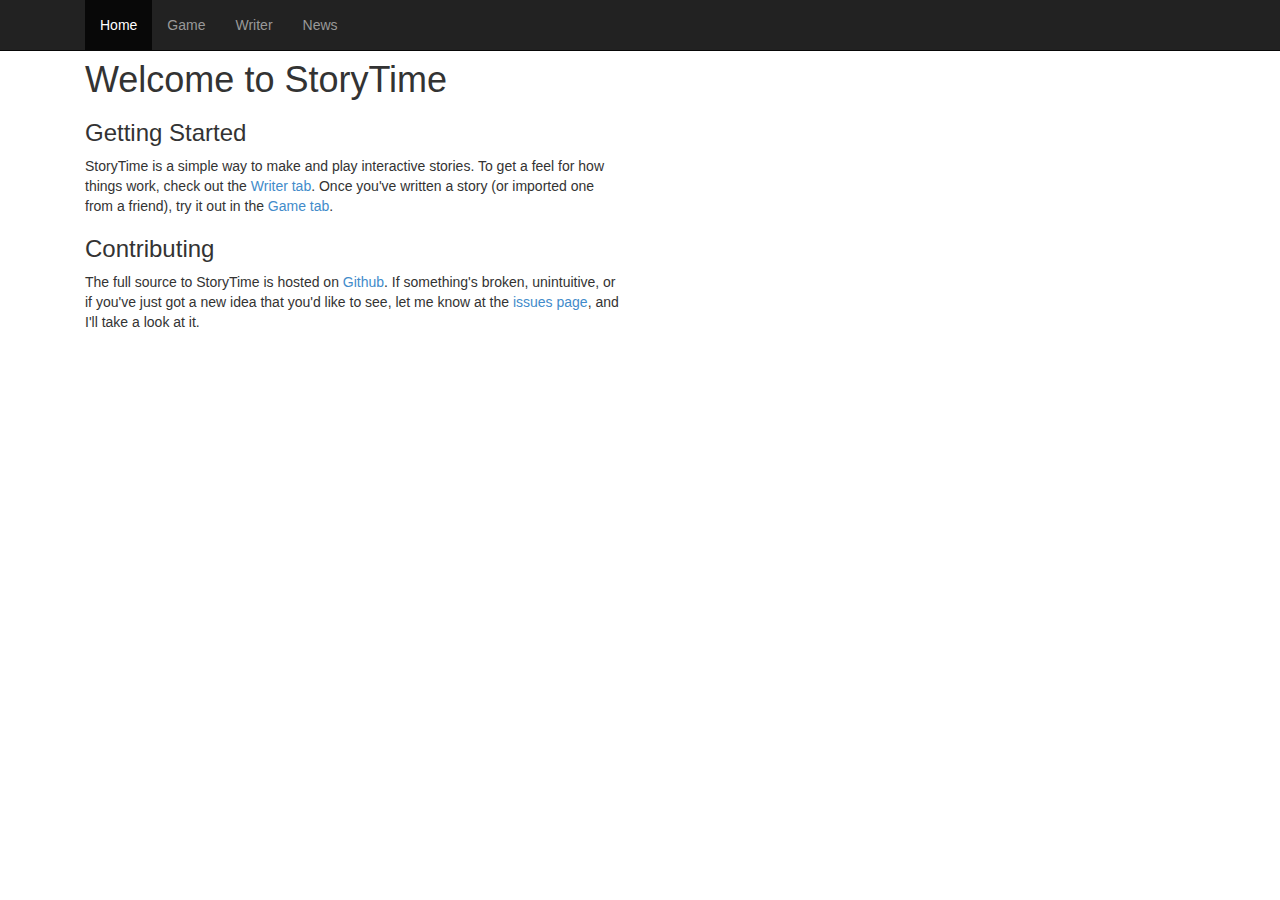
<file: index.html>
<!DOCTYPE html>
<html ng-app='storytime'>
  <head>
    <title>Story Time</title>

    <meta name="viewport" content="width=device-width, initial-scale=1.0">
    <link rel="stylesheet" href="bower_components/bootstrap/dist/css/bootstrap.css"></script>
    <link rel="stylesheet" href="css/storytime.css"></script>

    <script src="bower_components/jquery/jquery.js"></script>
    <script src="bower_components/angular/angular.js"></script>
    <script src="js/app.js"></script>
    <script src="js/controllers.js"></script>
    <script src="bower_components/angular-bootstrap/ui-bootstrap-tpls.js"></script>
  </head>
  <body>

    <div class="navbar navbar-inverse navbar-fixed-top" ng-controller="NavbarController" role="navigation">
      <div class="container">
        <div class="navbar-header">
          <button type="button" class="navbar-toggle" data-toggle="collapse" data-target=".navbar-collapse">
            <span class="icon-bar"></span>
            <span class="icon-bar"></span>
            <span class="icon-bar"></span>
          </button>
        </div>
        <div class="collapse navbar-collapse">
          <ul class="nav navbar-nav">
            <li ng-class="{ active: isActive('/')}"><a href="#">Home</a></li>
            <li ng-class="{ active: isActive('/game')}"><a href="#/game">Game</a></li>
            <li ng-class="{ active: isActive('/writer')}"><a href="#/writer">Writer</a></li>
            <li ng-class="{ active: isActive('/news')}"><a href="#/news">News</a></li>
          </ul>
        </div>
      </div>
    </div>

    <div class="container">
      <div ng-view></div>
    </div>

    <script src="bower_components/bootstrap/dist/js/bootstrap.js"></script>
  </body>
</html>
</file>
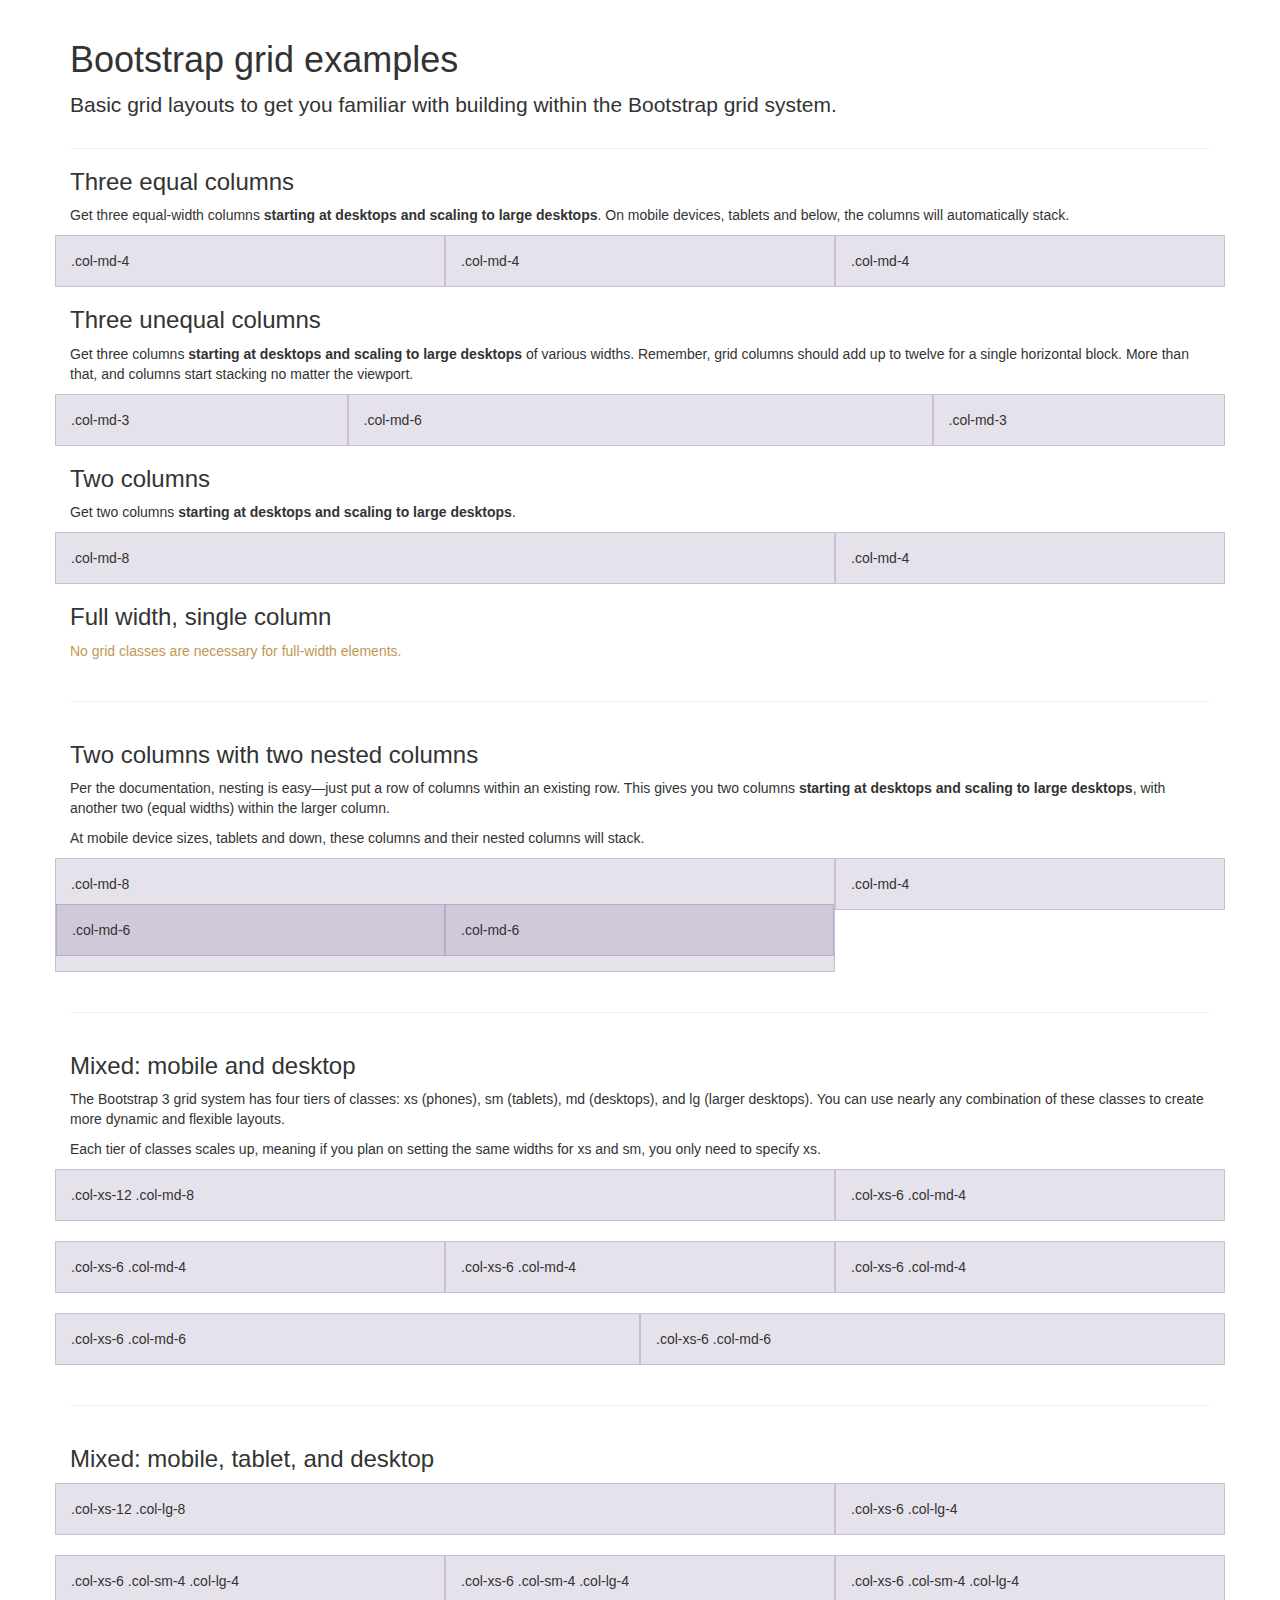
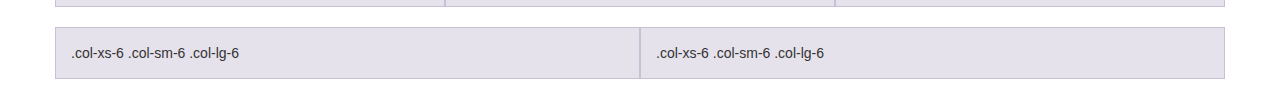
<file: bower_components/bootstrap/examples/grid/index.html>
<!DOCTYPE html>
<html lang="en">
  <head>
    <meta charset="utf-8">
    <meta name="viewport" content="width=device-width, initial-scale=1.0">
    <meta name="description" content="">
    <meta name="author" content="">
    <link rel="shortcut icon" href="../../assets/ico/favicon.png">

    <title>Grid Template for Bootstrap</title>

    <!-- Bootstrap core CSS -->
    <link href="../../dist/css/bootstrap.css" rel="stylesheet">

    <!-- Custom styles for this template -->
    <link href="grid.css" rel="stylesheet">

    <!-- HTML5 shim and Respond.js IE8 support of HTML5 elements and media queries -->
    <!--[if lt IE 9]>
      <script src="../../assets/js/html5shiv.js"></script>
      <script src="../../assets/js/respond.min.js"></script>
    <![endif]-->
  </head>

  <body>
    <div class="container">

      <div class="page-header">
        <h1>Bootstrap grid examples</h1>
        <p class="lead">Basic grid layouts to get you familiar with building within the Bootstrap grid system.</p>
      </div>

      <h3>Three equal columns</h3>
      <p>Get three equal-width columns <strong>starting at desktops and scaling to large desktops</strong>. On mobile devices, tablets and below, the columns will automatically stack.</p>
      <div class="row">
        <div class="col-md-4">.col-md-4</div>
        <div class="col-md-4">.col-md-4</div>
        <div class="col-md-4">.col-md-4</div>
      </div>

      <h3>Three unequal columns</h3>
      <p>Get three columns <strong>starting at desktops and scaling to large desktops</strong> of various widths. Remember, grid columns should add up to twelve for a single horizontal block. More than that, and columns start stacking no matter the viewport.</p>
      <div class="row">
        <div class="col-md-3">.col-md-3</div>
        <div class="col-md-6">.col-md-6</div>
        <div class="col-md-3">.col-md-3</div>
      </div>

      <h3>Two columns</h3>
      <p>Get two columns <strong>starting at desktops and scaling to large desktops</strong>.</p>
      <div class="row">
        <div class="col-md-8">.col-md-8</div>
        <div class="col-md-4">.col-md-4</div>
      </div>

      <h3>Full width, single column</h3>
      <p class="text-warning">No grid classes are necessary for full-width elements.</p>

      <hr>

      <h3>Two columns with two nested columns</h3>
      <p>Per the documentation, nesting is easy—just put a row of columns within an existing row. This gives you two columns <strong>starting at desktops and scaling to large desktops</strong>, with another two (equal widths) within the larger column.</p>
      <p>At mobile device sizes, tablets and down, these columns and their nested columns will stack.</p>
      <div class="row">
        <div class="col-md-8">
          .col-md-8
          <div class="row">
            <div class="col-md-6">.col-md-6</div>
            <div class="col-md-6">.col-md-6</div>
          </div>
        </div>
        <div class="col-md-4">.col-md-4</div>
      </div>

      <hr>

      <h3>Mixed: mobile and desktop</h3>
      <p>The Bootstrap 3 grid system has four tiers of classes: xs (phones), sm (tablets), md (desktops), and lg (larger desktops). You can use nearly any combination of these classes to create more dynamic and flexible layouts.</p>
      <p>Each tier of classes scales up, meaning if you plan on setting the same widths for xs and sm, you only need to specify xs.</p>
      <div class="row">
        <div class="col-xs-12 col-md-8">.col-xs-12 .col-md-8</div>
        <div class="col-xs-6 col-md-4">.col-xs-6 .col-md-4</div>
      </div>
      <div class="row">
        <div class="col-xs-6 col-md-4">.col-xs-6 .col-md-4</div>
        <div class="col-xs-6 col-md-4">.col-xs-6 .col-md-4</div>
        <div class="col-xs-6 col-md-4">.col-xs-6 .col-md-4</div>
      </div>
      <div class="row">
        <div class="col-xs-6 col-md-6">.col-xs-6 .col-md-6</div>
        <div class="col-xs-6 col-md-6">.col-xs-6 .col-md-6</div>
      </div>

      <hr>

      <h3>Mixed: mobile, tablet, and desktop</h3>
      <p></p>
      <div class="row">
        <div class="col-xs-12 col-sm-8 col-lg-8">.col-xs-12 .col-lg-8</div>
        <div class="col-xs-6 col-sm-4 col-lg-4">.col-xs-6 .col-lg-4</div>
      </div>
      <div class="row">
        <div class="col-xs-6 col-sm-4 col-lg-4">.col-xs-6 .col-sm-4 .col-lg-4</div>
        <div class="col-xs-6 col-sm-4 col-lg-4">.col-xs-6 .col-sm-4 .col-lg-4</div>
        <div class="col-xs-6 col-sm-4 col-lg-4">.col-xs-6 .col-sm-4 .col-lg-4</div>
      </div>
      <div class="row">
        <div class="col-xs-6 col-sm-6 col-lg-6">.col-xs-6 .col-sm-6 .col-lg-6</div>
        <div class="col-xs-6 col-sm-6 col-lg-6">.col-xs-6 .col-sm-6 .col-lg-6</div>
      </div>

    </div> <!-- /container -->


    <!-- Bootstrap core JavaScript
    ================================================== -->
    <!-- Placed at the end of the document so the pages load faster -->
  </body>
</html>
</file>
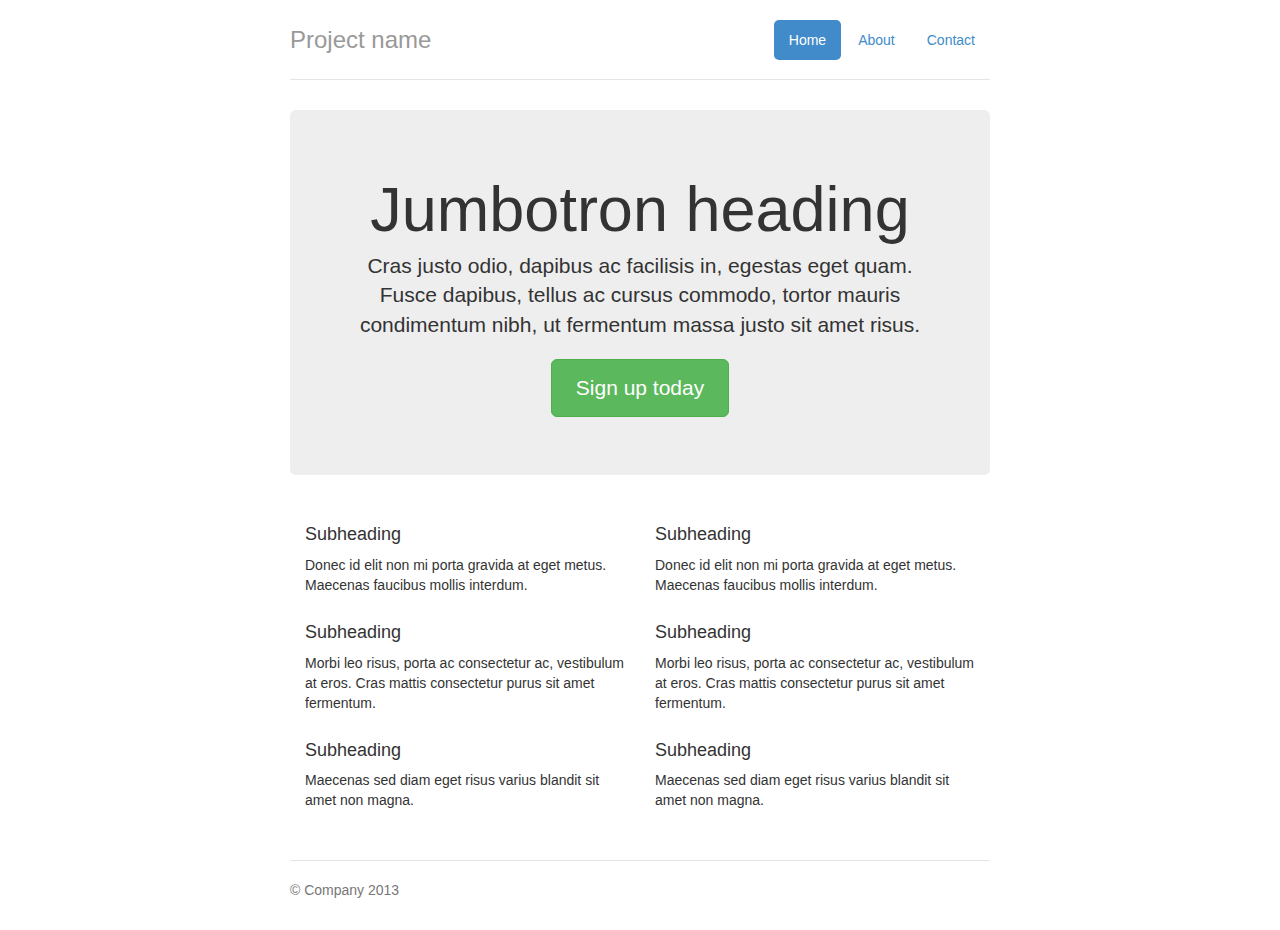
<file: bower_components/bootstrap/examples/jumbotron-narrow/index.html>
<!DOCTYPE html>
<html lang="en">
  <head>
    <meta charset="utf-8">
    <meta name="viewport" content="width=device-width, initial-scale=1.0">
    <meta name="description" content="">
    <meta name="author" content="">
    <link rel="shortcut icon" href="../../assets/ico/favicon.png">

    <title>Narrow Jumbotron Template for Bootstrap</title>

    <!-- Bootstrap core CSS -->
    <link href="../../dist/css/bootstrap.css" rel="stylesheet">

    <!-- Custom styles for this template -->
    <link href="jumbotron-narrow.css" rel="stylesheet">

    <!-- HTML5 shim and Respond.js IE8 support of HTML5 elements and media queries -->
    <!--[if lt IE 9]>
      <script src="../../assets/js/html5shiv.js"></script>
      <script src="../../assets/js/respond.min.js"></script>
    <![endif]-->
  </head>

  <body>

    <div class="container">
      <div class="header">
        <ul class="nav nav-pills pull-right">
          <li class="active"><a href="#">Home</a></li>
          <li><a href="#">About</a></li>
          <li><a href="#">Contact</a></li>
        </ul>
        <h3 class="text-muted">Project name</h3>
      </div>

      <div class="jumbotron">
        <h1>Jumbotron heading</h1>
        <p class="lead">Cras justo odio, dapibus ac facilisis in, egestas eget quam. Fusce dapibus, tellus ac cursus commodo, tortor mauris condimentum nibh, ut fermentum massa justo sit amet risus.</p>
        <p><a class="btn btn-lg btn-success" href="#">Sign up today</a></p>
      </div>

      <div class="row marketing">
        <div class="col-lg-6">
          <h4>Subheading</h4>
          <p>Donec id elit non mi porta gravida at eget metus. Maecenas faucibus mollis interdum.</p>

          <h4>Subheading</h4>
          <p>Morbi leo risus, porta ac consectetur ac, vestibulum at eros. Cras mattis consectetur purus sit amet fermentum.</p>

          <h4>Subheading</h4>
          <p>Maecenas sed diam eget risus varius blandit sit amet non magna.</p>
        </div>

        <div class="col-lg-6">
          <h4>Subheading</h4>
          <p>Donec id elit non mi porta gravida at eget metus. Maecenas faucibus mollis interdum.</p>

          <h4>Subheading</h4>
          <p>Morbi leo risus, porta ac consectetur ac, vestibulum at eros. Cras mattis consectetur purus sit amet fermentum.</p>

          <h4>Subheading</h4>
          <p>Maecenas sed diam eget risus varius blandit sit amet non magna.</p>
        </div>
      </div>

      <div class="footer">
        <p>&copy; Company 2013</p>
      </div>

    </div> <!-- /container -->


    <!-- Bootstrap core JavaScript
    ================================================== -->
    <!-- Placed at the end of the document so the pages load faster -->
  </body>
</html>
</file>
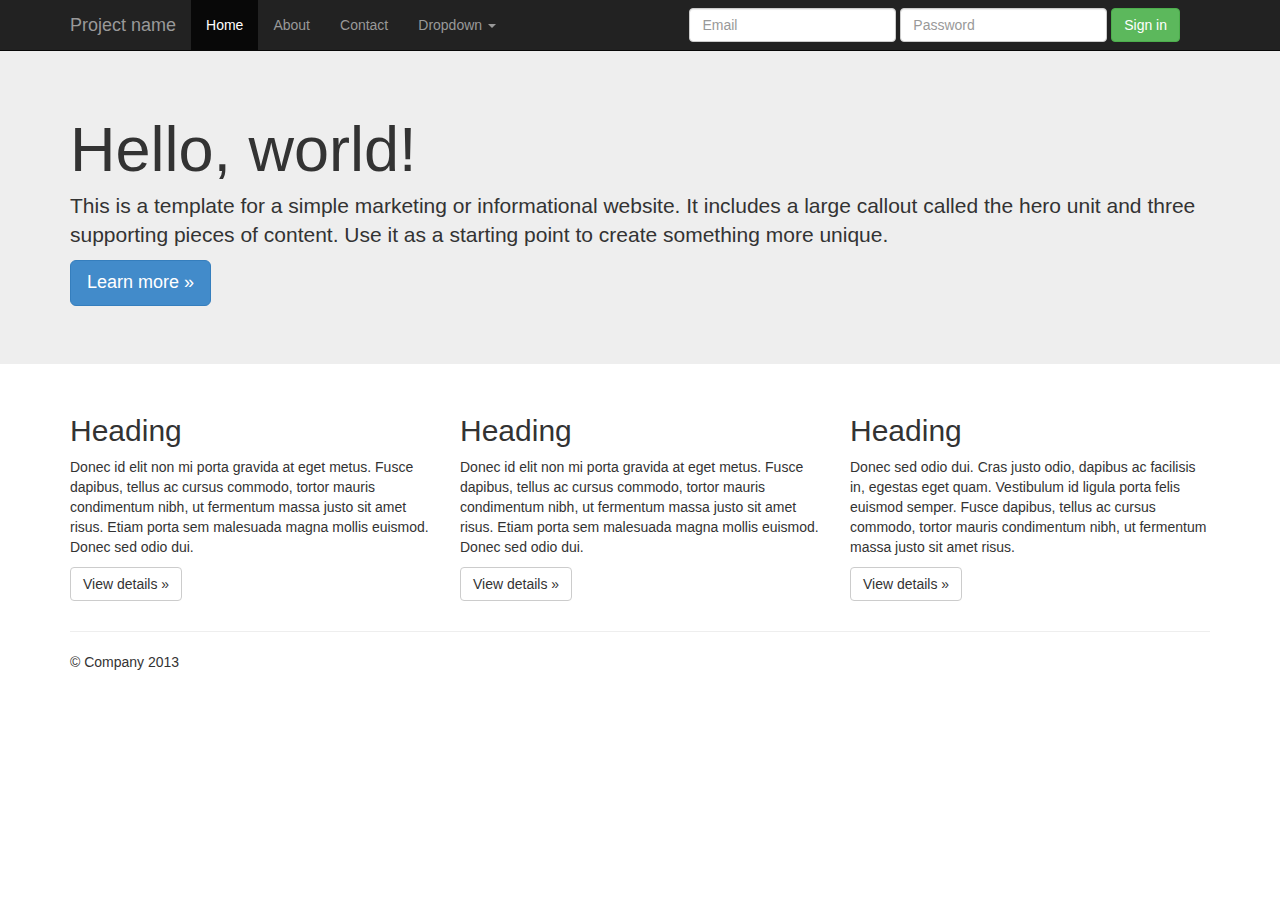
<file: bower_components/bootstrap/examples/jumbotron/index.html>
<!DOCTYPE html>
<html lang="en">
  <head>
    <meta charset="utf-8">
    <meta name="viewport" content="width=device-width, initial-scale=1.0">
    <meta name="description" content="">
    <meta name="author" content="">
    <link rel="shortcut icon" href="../../assets/ico/favicon.png">

    <title>Jumbotron Template for Bootstrap</title>

    <!-- Bootstrap core CSS -->
    <link href="../../dist/css/bootstrap.css" rel="stylesheet">

    <!-- Custom styles for this template -->
    <link href="jumbotron.css" rel="stylesheet">

    <!-- HTML5 shim and Respond.js IE8 support of HTML5 elements and media queries -->
    <!--[if lt IE 9]>
      <script src="../../assets/js/html5shiv.js"></script>
      <script src="../../assets/js/respond.min.js"></script>
    <![endif]-->
  </head>

  <body>

    <div class="navbar navbar-inverse navbar-fixed-top">
      <div class="container">
        <div class="navbar-header">
          <button type="button" class="navbar-toggle" data-toggle="collapse" data-target=".navbar-collapse">
            <span class="icon-bar"></span>
            <span class="icon-bar"></span>
            <span class="icon-bar"></span>
          </button>
          <a class="navbar-brand" href="#">Project name</a>
        </div>
        <div class="navbar-collapse collapse">
          <ul class="nav navbar-nav">
            <li class="active"><a href="#">Home</a></li>
            <li><a href="#about">About</a></li>
            <li><a href="#contact">Contact</a></li>
            <li class="dropdown">
              <a href="#" class="dropdown-toggle" data-toggle="dropdown">Dropdown <b class="caret"></b></a>
              <ul class="dropdown-menu">
                <li><a href="#">Action</a></li>
                <li><a href="#">Another action</a></li>
                <li><a href="#">Something else here</a></li>
                <li class="divider"></li>
                <li class="dropdown-header">Nav header</li>
                <li><a href="#">Separated link</a></li>
                <li><a href="#">One more separated link</a></li>
              </ul>
            </li>
          </ul>
          <form class="navbar-form navbar-right">
            <div class="form-group">
              <input type="text" placeholder="Email" class="form-control">
            </div>
            <div class="form-group">
              <input type="password" placeholder="Password" class="form-control">
            </div>
            <button type="submit" class="btn btn-success">Sign in</button>
          </form>
        </div><!--/.navbar-collapse -->
      </div>
    </div>

    <!-- Main jumbotron for a primary marketing message or call to action -->
    <div class="jumbotron">
      <div class="container">
        <h1>Hello, world!</h1>
        <p>This is a template for a simple marketing or informational website. It includes a large callout called the hero unit and three supporting pieces of content. Use it as a starting point to create something more unique.</p>
        <p><a class="btn btn-primary btn-lg">Learn more &raquo;</a></p>
      </div>
    </div>

    <div class="container">
      <!-- Example row of columns -->
      <div class="row">
        <div class="col-lg-4">
          <h2>Heading</h2>
          <p>Donec id elit non mi porta gravida at eget metus. Fusce dapibus, tellus ac cursus commodo, tortor mauris condimentum nibh, ut fermentum massa justo sit amet risus. Etiam porta sem malesuada magna mollis euismod. Donec sed odio dui. </p>
          <p><a class="btn btn-default" href="#">View details &raquo;</a></p>
        </div>
        <div class="col-lg-4">
          <h2>Heading</h2>
          <p>Donec id elit non mi porta gravida at eget metus. Fusce dapibus, tellus ac cursus commodo, tortor mauris condimentum nibh, ut fermentum massa justo sit amet risus. Etiam porta sem malesuada magna mollis euismod. Donec sed odio dui. </p>
          <p><a class="btn btn-default" href="#">View details &raquo;</a></p>
       </div>
        <div class="col-lg-4">
          <h2>Heading</h2>
          <p>Donec sed odio dui. Cras justo odio, dapibus ac facilisis in, egestas eget quam. Vestibulum id ligula porta felis euismod semper. Fusce dapibus, tellus ac cursus commodo, tortor mauris condimentum nibh, ut fermentum massa justo sit amet risus.</p>
          <p><a class="btn btn-default" href="#">View details &raquo;</a></p>
        </div>
      </div>

      <hr>

      <footer>
        <p>&copy; Company 2013</p>
      </footer>
    </div> <!-- /container -->


    <!-- Bootstrap core JavaScript
    ================================================== -->
    <!-- Placed at the end of the document so the pages load faster -->
    <script src="../../assets/js/jquery.js"></script>
    <script src="../../dist/js/bootstrap.min.js"></script>
  </body>
</html>
</file>
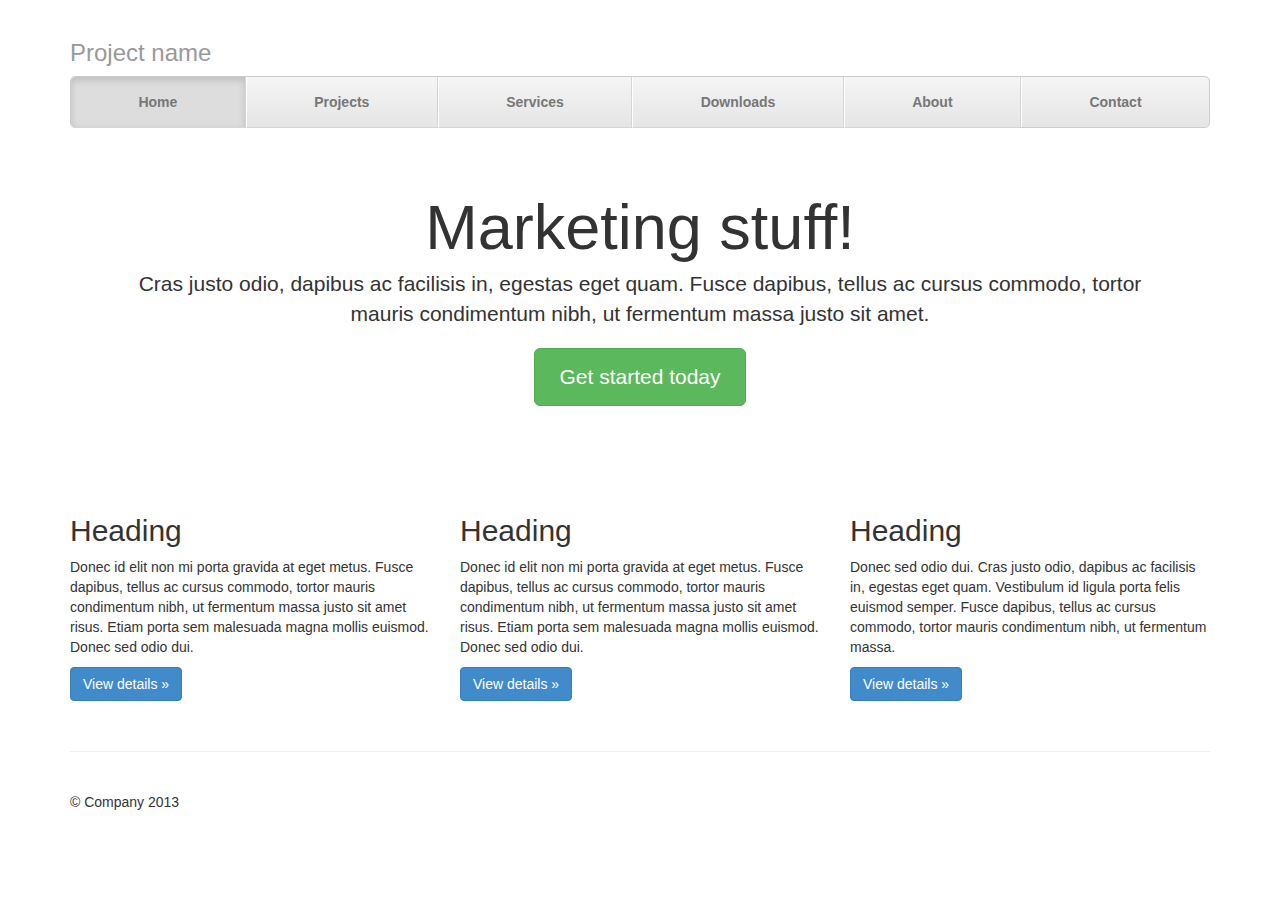
<file: bower_components/bootstrap/examples/justified-nav/index.html>
<!DOCTYPE html>
<html lang="en">
  <head>
    <meta charset="utf-8">
    <meta name="viewport" content="width=device-width, initial-scale=1.0">
    <meta name="description" content="">
    <meta name="author" content="">
    <link rel="shortcut icon" href="../../assets/ico/favicon.png">

    <title>Justified Nav Template for Bootstrap</title>

    <!-- Bootstrap core CSS -->
    <link href="../../dist/css/bootstrap.css" rel="stylesheet">

    <!-- Custom styles for this template -->
    <link href="justified-nav.css" rel="stylesheet">

    <!-- HTML5 shim and Respond.js IE8 support of HTML5 elements and media queries -->
    <!--[if lt IE 9]>
      <script src="../../assets/js/html5shiv.js"></script>
      <script src="../../assets/js/respond.min.js"></script>
    <![endif]-->
  </head>

  <body>

    <div class="container">

      <div class="masthead">
        <h3 class="text-muted">Project name</h3>
        <ul class="nav nav-justified">
          <li class="active"><a href="#">Home</a></li>
          <li><a href="#">Projects</a></li>
          <li><a href="#">Services</a></li>
          <li><a href="#">Downloads</a></li>
          <li><a href="#">About</a></li>
          <li><a href="#">Contact</a></li>
        </ul>
      </div>

      <!-- Jumbotron -->
      <div class="jumbotron">
        <h1>Marketing stuff!</h1>
        <p class="lead">Cras justo odio, dapibus ac facilisis in, egestas eget quam. Fusce dapibus, tellus ac cursus commodo, tortor mauris condimentum nibh, ut fermentum massa justo sit amet.</p>
        <p><a class="btn btn-lg btn-success" href="#">Get started today</a></p>
      </div>

      <!-- Example row of columns -->
      <div class="row">
        <div class="col-lg-4">
          <h2>Heading</h2>
          <p>Donec id elit non mi porta gravida at eget metus. Fusce dapibus, tellus ac cursus commodo, tortor mauris condimentum nibh, ut fermentum massa justo sit amet risus. Etiam porta sem malesuada magna mollis euismod. Donec sed odio dui. </p>
          <p><a class="btn btn-primary" href="#">View details &raquo;</a></p>
        </div>
        <div class="col-lg-4">
          <h2>Heading</h2>
          <p>Donec id elit non mi porta gravida at eget metus. Fusce dapibus, tellus ac cursus commodo, tortor mauris condimentum nibh, ut fermentum massa justo sit amet risus. Etiam porta sem malesuada magna mollis euismod. Donec sed odio dui. </p>
          <p><a class="btn btn-primary" href="#">View details &raquo;</a></p>
       </div>
        <div class="col-lg-4">
          <h2>Heading</h2>
          <p>Donec sed odio dui. Cras justo odio, dapibus ac facilisis in, egestas eget quam. Vestibulum id ligula porta felis euismod semper. Fusce dapibus, tellus ac cursus commodo, tortor mauris condimentum nibh, ut fermentum massa.</p>
          <p><a class="btn btn-primary" href="#">View details &raquo;</a></p>
        </div>
      </div>

      <!-- Site footer -->
      <div class="footer">
        <p>&copy; Company 2013</p>
      </div>

    </div> <!-- /container -->


    <!-- Bootstrap core JavaScript
    ================================================== -->
    <!-- Placed at the end of the document so the pages load faster -->
  </body>
</html>
</file>
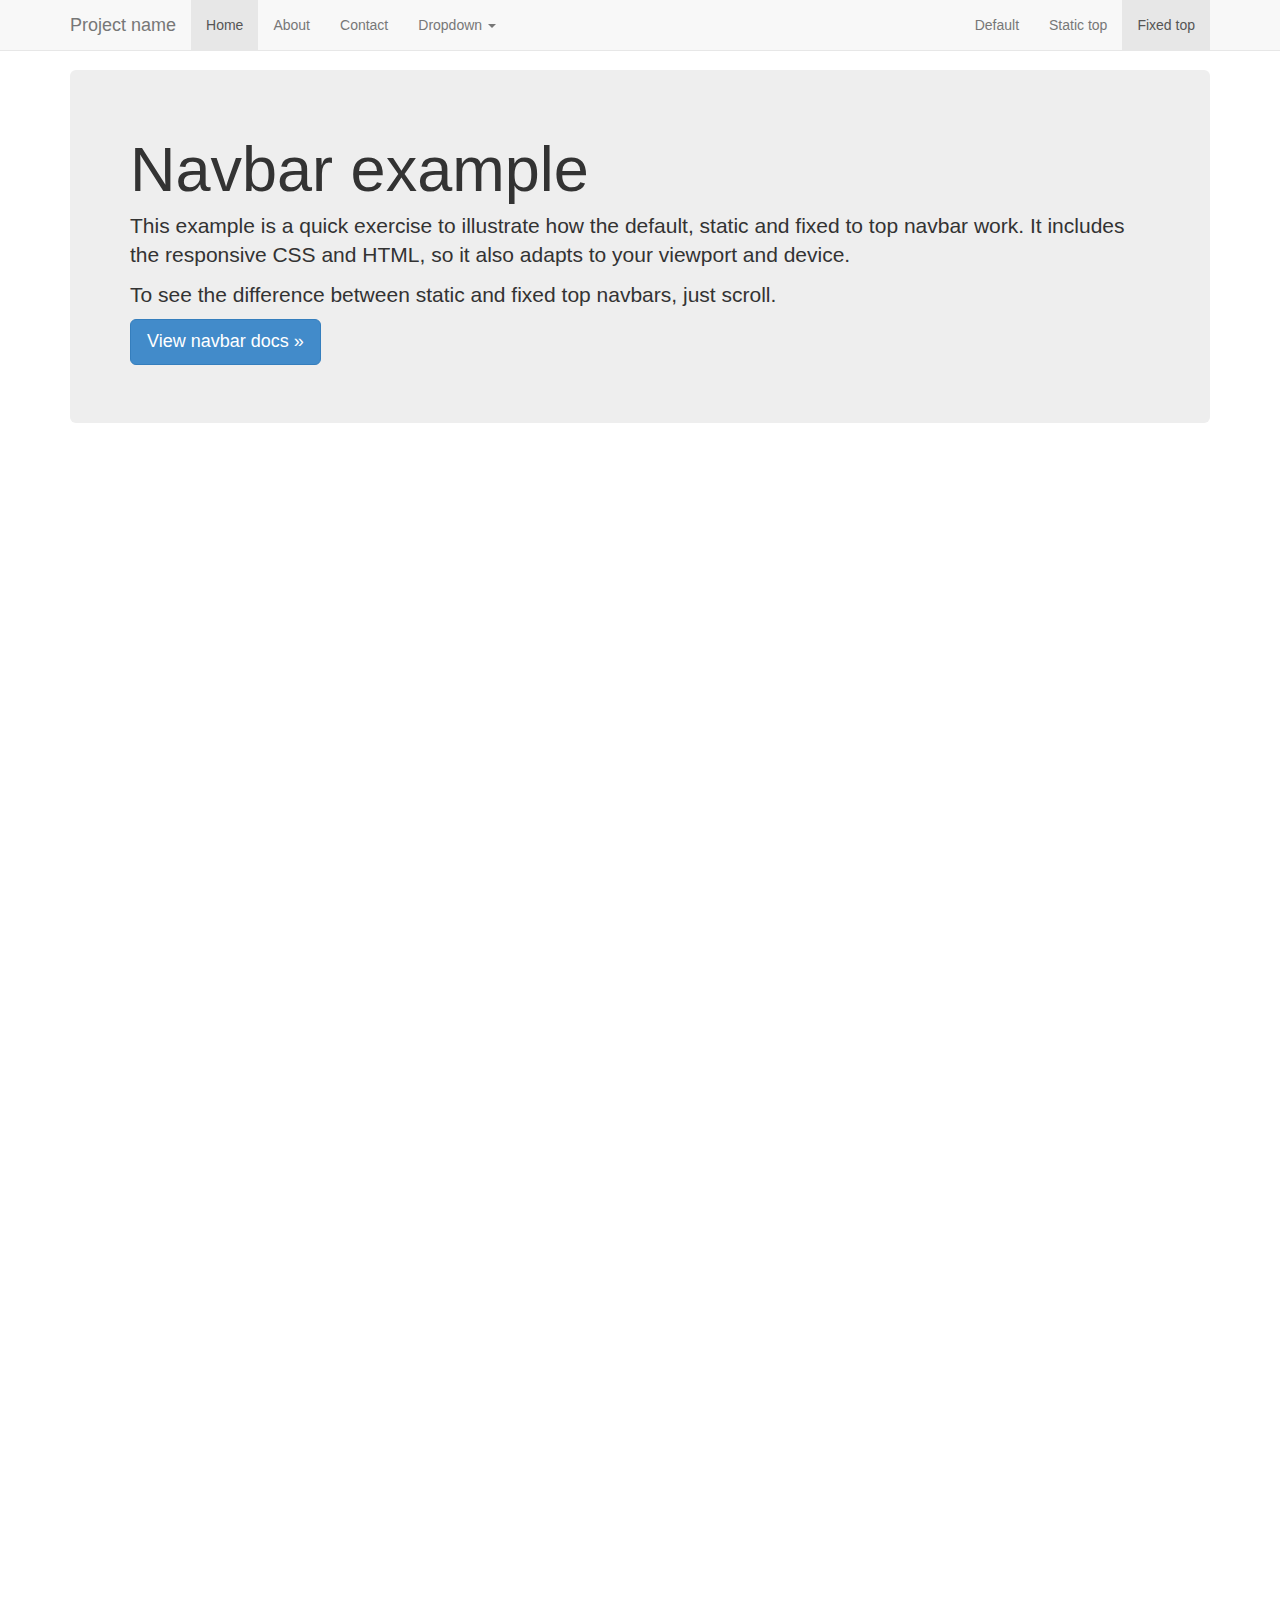
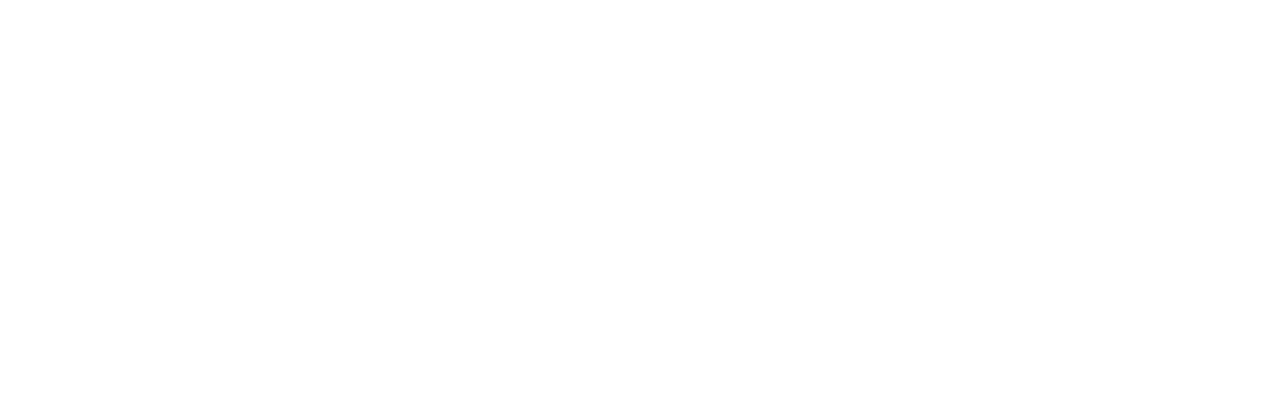
<file: bower_components/bootstrap/examples/navbar-fixed-top/index.html>
<!DOCTYPE html>
<html lang="en">
  <head>
    <meta charset="utf-8">
    <meta name="viewport" content="width=device-width, initial-scale=1.0">
    <meta name="description" content="">
    <meta name="author" content="">
    <link rel="shortcut icon" href="../../assets/ico/favicon.png">

    <title>Fixed Top Navbar Example for Bootstrap</title>

    <!-- Bootstrap core CSS -->
    <link href="../../dist/css/bootstrap.css" rel="stylesheet">

    <!-- Custom styles for this template -->
    <link href="navbar-fixed-top.css" rel="stylesheet">

    <!-- HTML5 shim and Respond.js IE8 support of HTML5 elements and media queries -->
    <!--[if lt IE 9]>
      <script src="../../assets/js/html5shiv.js"></script>
      <script src="../../assets/js/respond.min.js"></script>
    <![endif]-->
  </head>

  <body>

    <!-- Fixed navbar -->
    <div class="navbar navbar-default navbar-fixed-top">
      <div class="container">
        <div class="navbar-header">
          <button type="button" class="navbar-toggle" data-toggle="collapse" data-target=".navbar-collapse">
            <span class="icon-bar"></span>
            <span class="icon-bar"></span>
            <span class="icon-bar"></span>
          </button>
          <a class="navbar-brand" href="#">Project name</a>
        </div>
        <div class="navbar-collapse collapse">
          <ul class="nav navbar-nav">
            <li class="active"><a href="#">Home</a></li>
            <li><a href="#about">About</a></li>
            <li><a href="#contact">Contact</a></li>
            <li class="dropdown">
              <a href="#" class="dropdown-toggle" data-toggle="dropdown">Dropdown <b class="caret"></b></a>
              <ul class="dropdown-menu">
                <li><a href="#">Action</a></li>
                <li><a href="#">Another action</a></li>
                <li><a href="#">Something else here</a></li>
                <li class="divider"></li>
                <li class="dropdown-header">Nav header</li>
                <li><a href="#">Separated link</a></li>
                <li><a href="#">One more separated link</a></li>
              </ul>
            </li>
          </ul>
          <ul class="nav navbar-nav navbar-right">
            <li><a href="../navbar/">Default</a></li>
            <li><a href="../navbar-static-top/">Static top</a></li>
            <li class="active"><a href="./">Fixed top</a></li>
          </ul>
        </div><!--/.nav-collapse -->
      </div>
    </div>

    <div class="container">

      <!-- Main component for a primary marketing message or call to action -->
      <div class="jumbotron">
        <h1>Navbar example</h1>
        <p>This example is a quick exercise to illustrate how the default, static and fixed to top navbar work. It includes the responsive CSS and HTML, so it also adapts to your viewport and device.</p>
        <p>To see the difference between static and fixed top navbars, just scroll.</p>
        <p>
          <a class="btn btn-lg btn-primary" href="../../components/#navbar">View navbar docs &raquo;</a>
        </p>
      </div>

    </div> <!-- /container -->


    <!-- Bootstrap core JavaScript
    ================================================== -->
    <!-- Placed at the end of the document so the pages load faster -->
    <script src="../../assets/js/jquery.js"></script>
    <script src="../../dist/js/bootstrap.min.js"></script>
  </body>
</html>
</file>
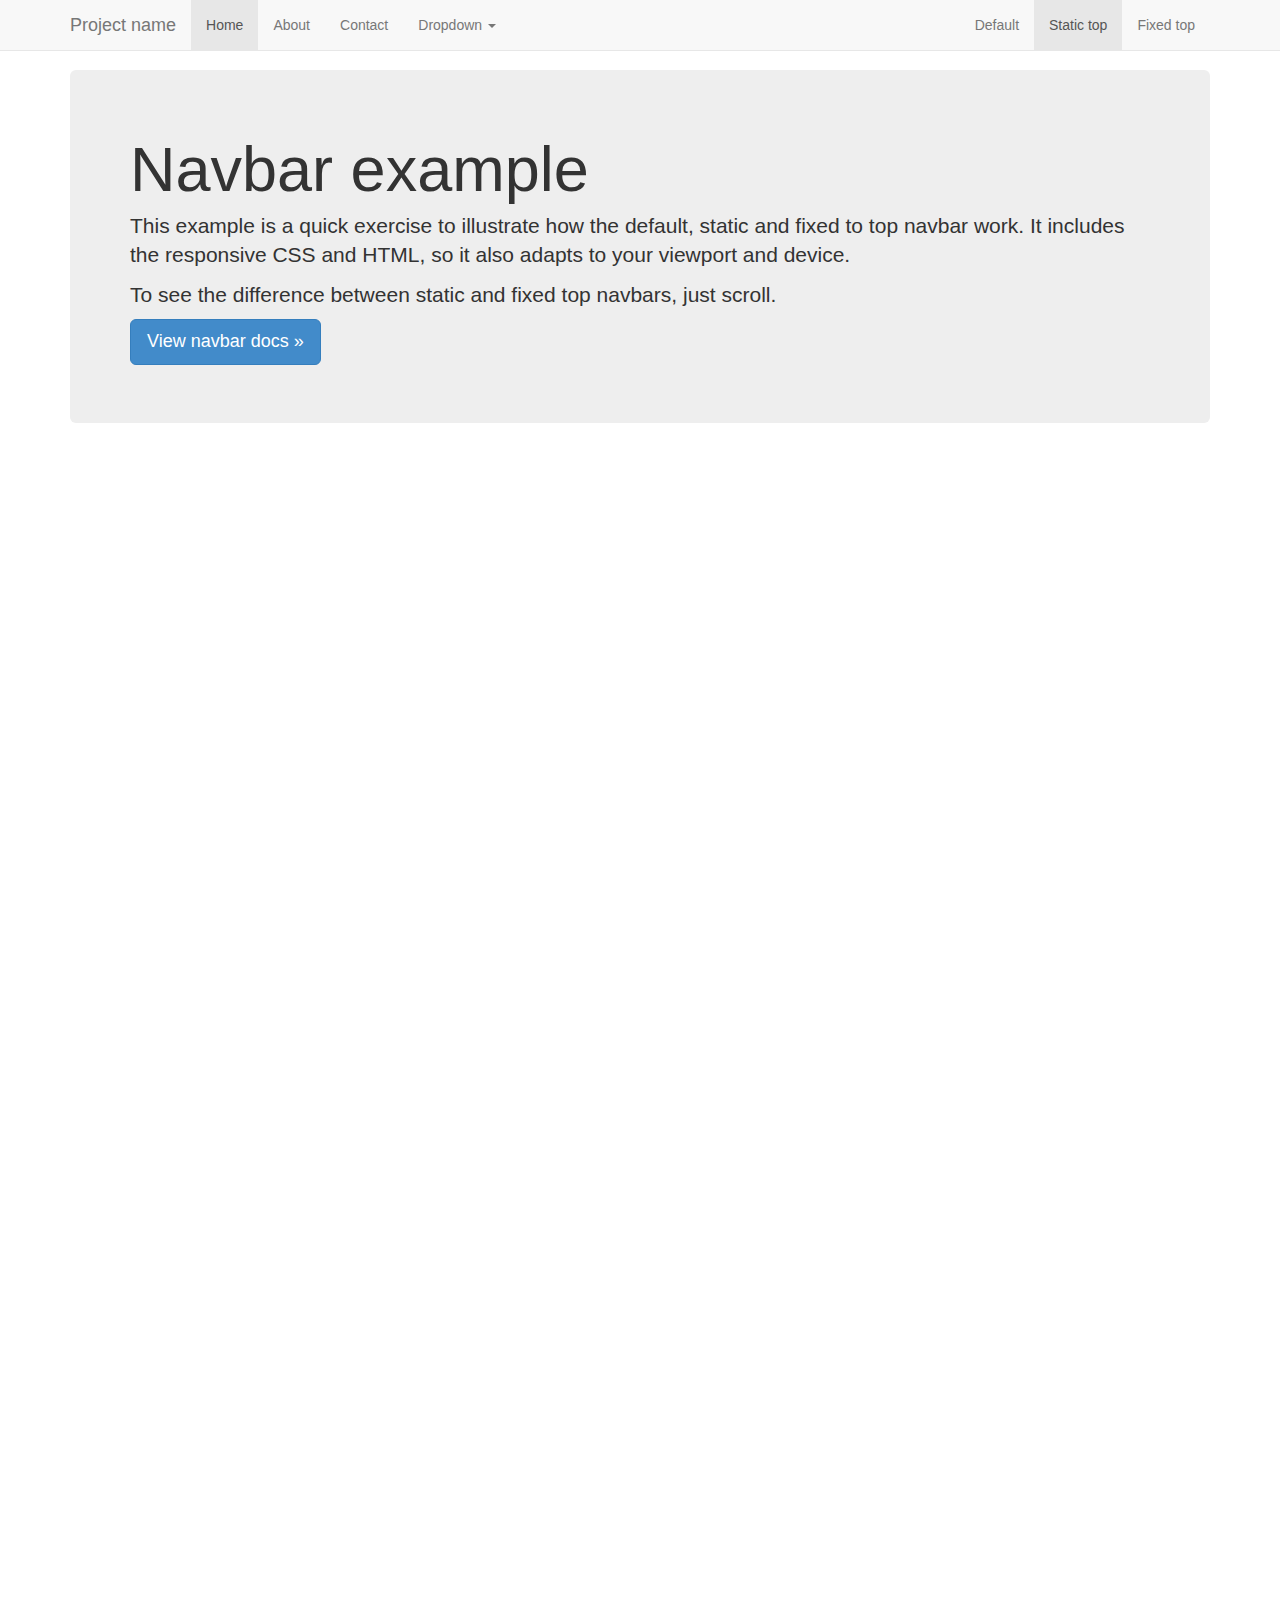
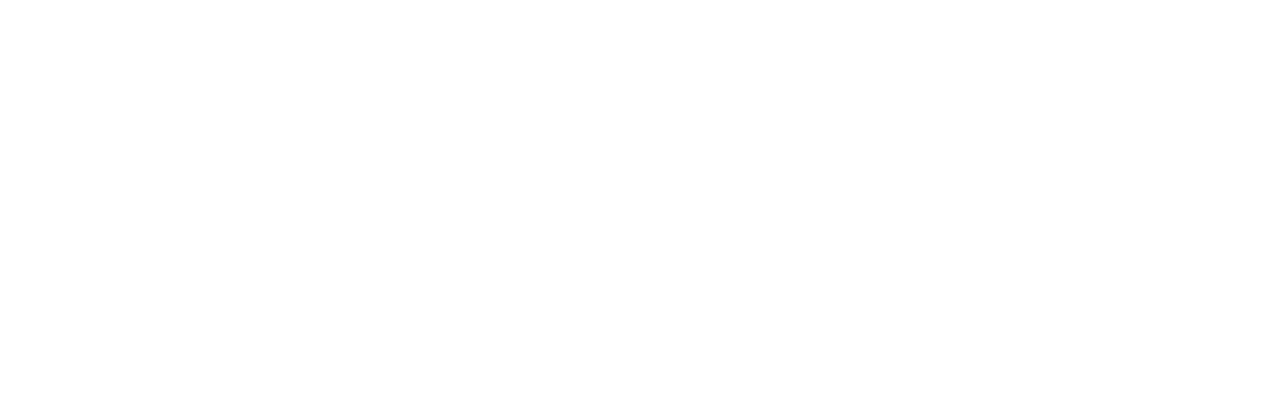
<file: bower_components/bootstrap/examples/navbar-static-top/index.html>
<!DOCTYPE html>
<html lang="en">
  <head>
    <meta charset="utf-8">
    <meta name="viewport" content="width=device-width, initial-scale=1.0">
    <meta name="description" content="">
    <meta name="author" content="">
    <link rel="shortcut icon" href="../../assets/ico/favicon.png">

    <title>Static Top Navbar Example for Bootstrap</title>

    <!-- Bootstrap core CSS -->
    <link href="../../dist/css/bootstrap.css" rel="stylesheet">

    <!-- Custom styles for this template -->
    <link href="navbar-static-top.css" rel="stylesheet">

    <!-- HTML5 shim and Respond.js IE8 support of HTML5 elements and media queries -->
    <!--[if lt IE 9]>
      <script src="../../assets/js/html5shiv.js"></script>
      <script src="../../assets/js/respond.min.js"></script>
    <![endif]-->
  </head>

  <body>

    <!-- Static navbar -->
    <div class="navbar navbar-default navbar-static-top">
      <div class="container">
        <div class="navbar-header">
          <button type="button" class="navbar-toggle" data-toggle="collapse" data-target=".navbar-collapse">
            <span class="icon-bar"></span>
            <span class="icon-bar"></span>
            <span class="icon-bar"></span>
          </button>
          <a class="navbar-brand" href="#">Project name</a>
        </div>
        <div class="navbar-collapse collapse">
          <ul class="nav navbar-nav">
            <li class="active"><a href="#">Home</a></li>
            <li><a href="#about">About</a></li>
            <li><a href="#contact">Contact</a></li>
            <li class="dropdown">
              <a href="#" class="dropdown-toggle" data-toggle="dropdown">Dropdown <b class="caret"></b></a>
              <ul class="dropdown-menu">
                <li><a href="#">Action</a></li>
                <li><a href="#">Another action</a></li>
                <li><a href="#">Something else here</a></li>
                <li class="divider"></li>
                <li class="dropdown-header">Nav header</li>
                <li><a href="#">Separated link</a></li>
                <li><a href="#">One more separated link</a></li>
              </ul>
            </li>
          </ul>
          <ul class="nav navbar-nav navbar-right">
            <li><a href="../navbar/">Default</a></li>
            <li class="active"><a href="./">Static top</a></li>
            <li><a href="../navbar-fixed-top/">Fixed top</a></li>
          </ul>
        </div><!--/.nav-collapse -->
      </div>
    </div>


    <div class="container">

      <!-- Main component for a primary marketing message or call to action -->
      <div class="jumbotron">
        <h1>Navbar example</h1>
        <p>This example is a quick exercise to illustrate how the default, static and fixed to top navbar work. It includes the responsive CSS and HTML, so it also adapts to your viewport and device.</p>
        <p>To see the difference between static and fixed top navbars, just scroll.</p>
        <p>
          <a class="btn btn-lg btn-primary" href="../../components/#navbar">View navbar docs &raquo;</a>
        </p>
      </div>

    </div> <!-- /container -->


    <!-- Bootstrap core JavaScript
    ================================================== -->
    <!-- Placed at the end of the document so the pages load faster -->
    <script src="../../assets/js/jquery.js"></script>
    <script src="../../dist/js/bootstrap.min.js"></script>
  </body>
</html>
</file>
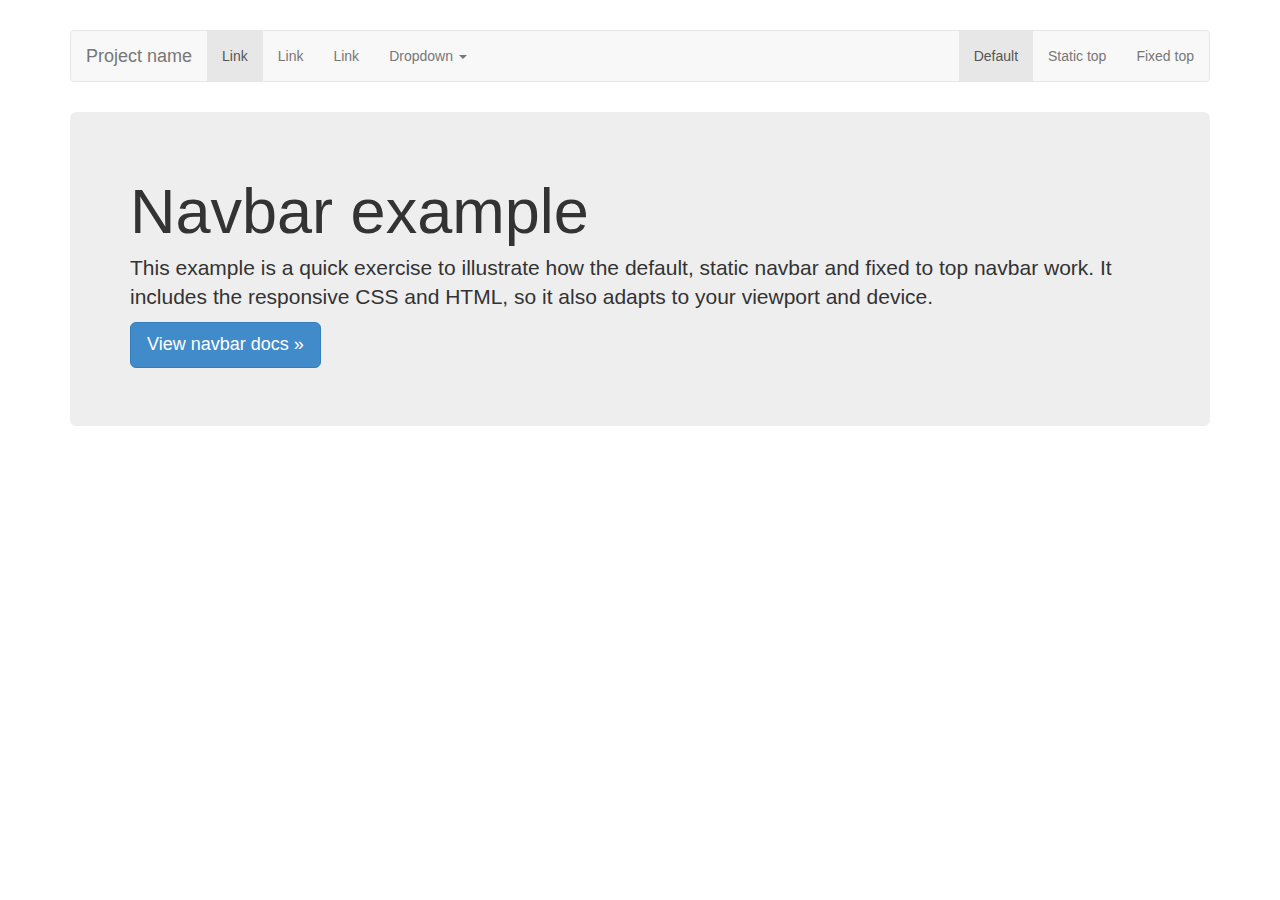
<file: bower_components/bootstrap/examples/navbar/index.html>
<!DOCTYPE html>
<html lang="en">
  <head>
    <meta charset="utf-8">
    <meta name="viewport" content="width=device-width, initial-scale=1.0">
    <meta name="description" content="">
    <meta name="author" content="">
    <link rel="shortcut icon" href="../../assets/ico/favicon.png">

    <title>Navbar Template for Bootstrap</title>

    <!-- Bootstrap core CSS -->
    <link href="../../dist/css/bootstrap.css" rel="stylesheet">

    <!-- Custom styles for this template -->
    <link href="navbar.css" rel="stylesheet">

    <!-- HTML5 shim and Respond.js IE8 support of HTML5 elements and media queries -->
    <!--[if lt IE 9]>
      <script src="../../assets/js/html5shiv.js"></script>
      <script src="../../assets/js/respond.min.js"></script>
    <![endif]-->
  </head>

  <body>

    <div class="container">

      <!-- Static navbar -->
      <div class="navbar navbar-default">
        <div class="navbar-header">
          <button type="button" class="navbar-toggle" data-toggle="collapse" data-target=".navbar-collapse">
            <span class="icon-bar"></span>
            <span class="icon-bar"></span>
            <span class="icon-bar"></span>
          </button>
          <a class="navbar-brand" href="#">Project name</a>
        </div>
        <div class="navbar-collapse collapse">
          <ul class="nav navbar-nav">
            <li class="active"><a href="#">Link</a></li>
            <li><a href="#">Link</a></li>
            <li><a href="#">Link</a></li>
            <li class="dropdown">
              <a href="#" class="dropdown-toggle" data-toggle="dropdown">Dropdown <b class="caret"></b></a>
              <ul class="dropdown-menu">
                <li><a href="#">Action</a></li>
                <li><a href="#">Another action</a></li>
                <li><a href="#">Something else here</a></li>
                <li class="divider"></li>
                <li class="dropdown-header">Nav header</li>
                <li><a href="#">Separated link</a></li>
                <li><a href="#">One more separated link</a></li>
              </ul>
            </li>
          </ul>
          <ul class="nav navbar-nav navbar-right">
            <li class="active"><a href="./">Default</a></li>
            <li><a href="../navbar-static-top/">Static top</a></li>
            <li><a href="../navbar-fixed-top/">Fixed top</a></li>
          </ul>
        </div><!--/.nav-collapse -->
      </div>

      <!-- Main component for a primary marketing message or call to action -->
      <div class="jumbotron">
        <h1>Navbar example</h1>
        <p>This example is a quick exercise to illustrate how the default, static navbar and fixed to top navbar work. It includes the responsive CSS and HTML, so it also adapts to your viewport and device.</p>
        <p>
          <a class="btn btn-lg btn-primary" href="../../components/#navbar">View navbar docs &raquo;</a>
        </p>
      </div>

    </div> <!-- /container -->


    <!-- Bootstrap core JavaScript
    ================================================== -->
    <!-- Placed at the end of the document so the pages load faster -->
    <script src="../../assets/js/jquery.js"></script>
    <script src="../../dist/js/bootstrap.min.js"></script>
  </body>
</html>
</file>
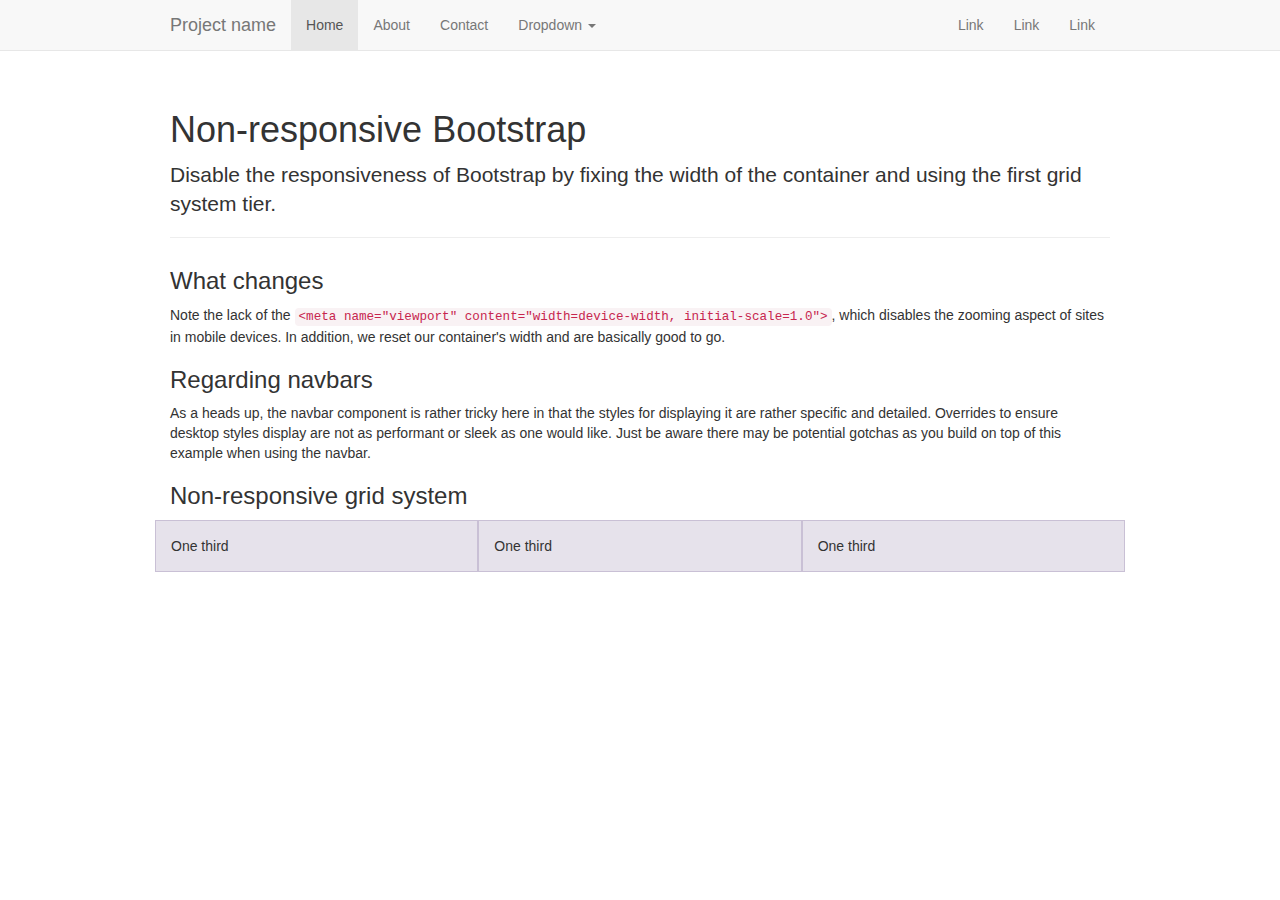
<file: bower_components/bootstrap/examples/non-responsive/index.html>
<!DOCTYPE html>
<html lang="en">
  <head>
    <meta charset="utf-8">
    <meta name="description" content="">
    <meta name="author" content="">

    <!-- Note there is no responsive meta tag here -->

    <link rel="shortcut icon" href="../../assets/ico/favicon.png">

    <title>Non-responsive Template for Bootstrap</title>

    <!-- Bootstrap core CSS -->
    <link href="../../dist/css/bootstrap.css" rel="stylesheet">

    <!-- Custom styles for this template -->
    <link href="non-responsive.css" rel="stylesheet">

    <!-- HTML5 shim and Respond.js IE8 support of HTML5 elements and media queries -->
    <!--[if lt IE 9]>
      <script src="../../assets/js/html5shiv.js"></script>
      <script src="../../assets/js/respond.min.js"></script>
    <![endif]-->
  </head>

  <body>

    <!-- Fixed navbar -->
    <div class="navbar navbar-default navbar-fixed-top">
      <div class="container">
        <div class="navbar-header">
          <button type="button" class="navbar-toggle" data-toggle="collapse" data-target=".navbar-collapse">
            <span class="icon-bar"></span>
            <span class="icon-bar"></span>
            <span class="icon-bar"></span>
          </button>
          <a class="navbar-brand" href="#">Project name</a>
        </div>
        <div class="navbar-collapse collapse">
          <ul class="nav navbar-nav">
            <li class="active"><a href="#">Home</a></li>
            <li><a href="#about">About</a></li>
            <li><a href="#contact">Contact</a></li>
            <li class="dropdown">
              <a href="#" class="dropdown-toggle" data-toggle="dropdown">Dropdown <b class="caret"></b></a>
              <ul class="dropdown-menu">
                <li><a href="#">Action</a></li>
                <li><a href="#">Another action</a></li>
                <li><a href="#">Something else here</a></li>
                <li class="divider"></li>
                <li class="dropdown-header">Nav header</li>
                <li><a href="#">Separated link</a></li>
                <li><a href="#">One more separated link</a></li>
              </ul>
            </li>
          </ul>
          <ul class="nav navbar-nav navbar-right">
            <li><a href="#">Link</a></li>
            <li><a href="#">Link</a></li>
            <li><a href="#">Link</a></li>
          </ul>
        </div><!--/.nav-collapse -->
      </div>
    </div>

    <div class="container">

      <div class="page-header">
        <h1>Non-responsive Bootstrap</h1>
        <p class="lead">Disable the responsiveness of Bootstrap by fixing the width of the container and using the first grid system tier.</p>
      </div>

      <h3>What changes</h3>
      <p>Note the lack of the <code>&lt;meta name="viewport" content="width=device-width, initial-scale=1.0"&gt;</code>, which disables the zooming aspect of sites in mobile devices. In addition, we reset our container's width and are basically good to go.</p>

      <h3>Regarding navbars</h3>
      <p>As a heads up, the navbar component is rather tricky here in that the styles for displaying it are rather specific and detailed. Overrides to ensure desktop styles display are not as performant or sleek as one would like. Just be aware there may be potential gotchas as you build on top of this example when using the navbar.</p>

      <h3>Non-responsive grid system</h3>
      <div class="row">
        <div class="col-xs-4">One third</div>
        <div class="col-xs-4">One third</div>
        <div class="col-xs-4">One third</div>
      </div>

    </div> <!-- /container -->


    <!-- Bootstrap core JavaScript
    ================================================== -->
    <!-- Placed at the end of the document so the pages load faster -->
    <script src="../../assets/js/jquery.js"></script>
    <script src="../../dist/js/bootstrap.min.js"></script>
  </body>
</html>
</file>
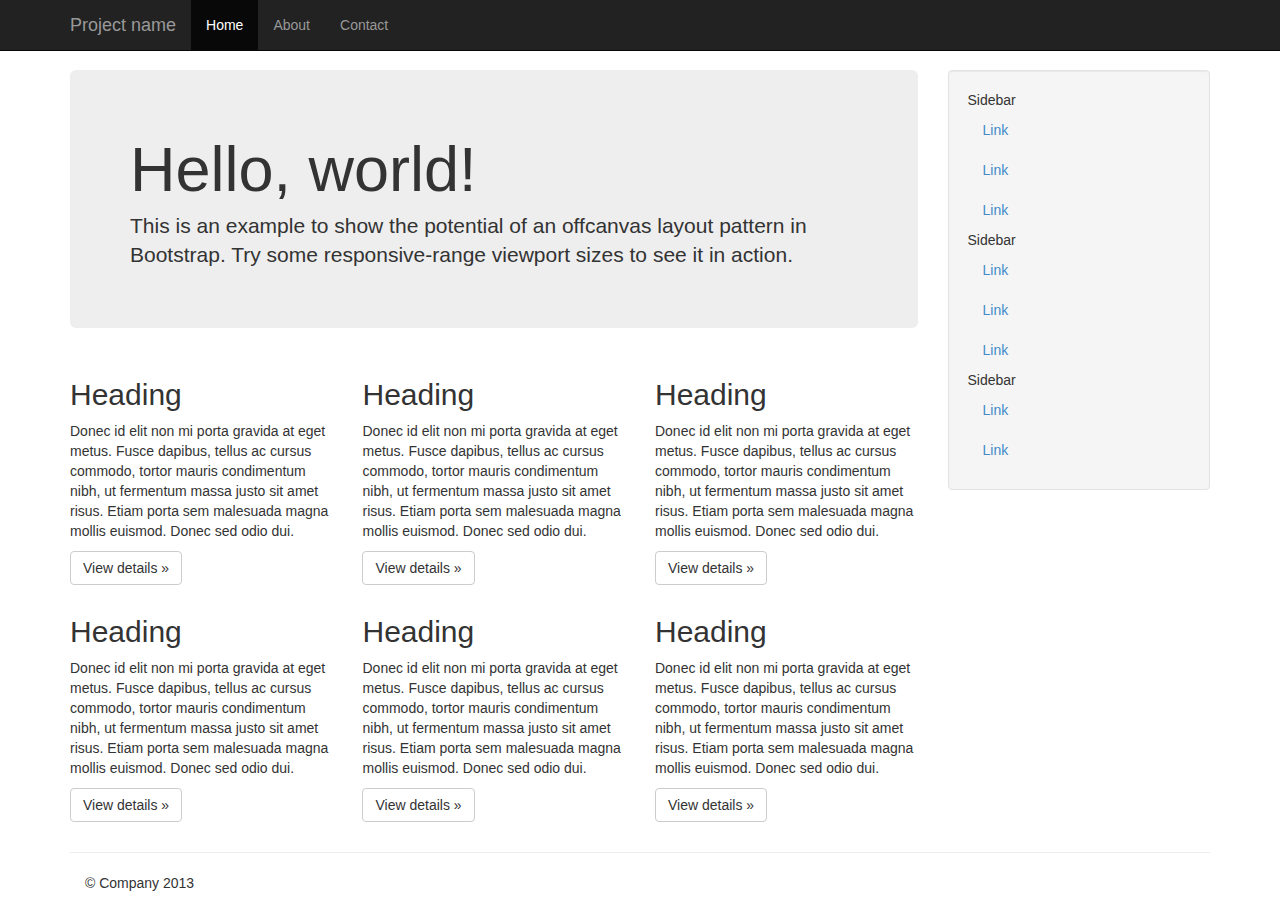
<file: bower_components/bootstrap/examples/offcanvas/index.html>
<!DOCTYPE html>
<html lang="en">
  <head>
    <meta charset="utf-8">
    <meta name="viewport" content="width=device-width, initial-scale=1.0">
    <meta name="description" content="">
    <meta name="author" content="">
    <link rel="shortcut icon" href="../../assets/ico/favicon.png">

    <title>Off Canvas Template for Bootstrap</title>

    <!-- Bootstrap core CSS -->
    <link href="../../dist/css/bootstrap.min.css" rel="stylesheet">

    <!-- Custom styles for this template -->
    <link href="offcanvas.css" rel="stylesheet">

    <!-- HTML5 shim and Respond.js IE8 support of HTML5 elements and media queries -->
    <!--[if lt IE 9]>
      <script src="../../assets/js/html5shiv.js"></script>
      <script src="../../assets/js/respond.min.js"></script>
    <![endif]-->
  </head>

  <body>
    <div class="navbar navbar-fixed-top navbar-inverse" role="navigation">
      <div class="container">
        <div class="navbar-header">
          <button type="button" class="navbar-toggle" data-toggle="collapse" data-target=".navbar-collapse">
            <span class="icon-bar"></span>
            <span class="icon-bar"></span>
            <span class="icon-bar"></span>
          </button>
          <a class="navbar-brand" href="#">Project name</a>
        </div>
        <div class="collapse navbar-collapse">
          <ul class="nav navbar-nav">
            <li class="active"><a href="#">Home</a></li>
            <li><a href="#about">About</a></li>
            <li><a href="#contact">Contact</a></li>
          </ul>
        </div><!-- /.nav-collapse -->
      </div><!-- /.container -->
    </div><!-- /.navbar -->

    <div class="container">

      <div class="row row-offcanvas row-offcanvas-right">
        <div class="col-xs-12 col-sm-9">
          <p class="pull-right visible-xs">
            <button type="button" class="btn btn-primary btn-xs" data-toggle="offcanvas">Toggle nav</button>
          </p>
          <div class="jumbotron">
            <h1>Hello, world!</h1>
            <p>This is an example to show the potential of an offcanvas layout pattern in Bootstrap. Try some responsive-range viewport sizes to see it in action.</p>
          </div>
          <div class="row">
            <div class="col-6 col-sm-6 col-lg-4">
              <h2>Heading</h2>
              <p>Donec id elit non mi porta gravida at eget metus. Fusce dapibus, tellus ac cursus commodo, tortor mauris condimentum nibh, ut fermentum massa justo sit amet risus. Etiam porta sem malesuada magna mollis euismod. Donec sed odio dui. </p>
              <p><a class="btn btn-default" href="#">View details &raquo;</a></p>
            </div><!--/span-->
            <div class="col-6 col-sm-6 col-lg-4">
              <h2>Heading</h2>
              <p>Donec id elit non mi porta gravida at eget metus. Fusce dapibus, tellus ac cursus commodo, tortor mauris condimentum nibh, ut fermentum massa justo sit amet risus. Etiam porta sem malesuada magna mollis euismod. Donec sed odio dui. </p>
              <p><a class="btn btn-default" href="#">View details &raquo;</a></p>
            </div><!--/span-->
            <div class="col-6 col-sm-6 col-lg-4">
              <h2>Heading</h2>
              <p>Donec id elit non mi porta gravida at eget metus. Fusce dapibus, tellus ac cursus commodo, tortor mauris condimentum nibh, ut fermentum massa justo sit amet risus. Etiam porta sem malesuada magna mollis euismod. Donec sed odio dui. </p>
              <p><a class="btn btn-default" href="#">View details &raquo;</a></p>
            </div><!--/span-->
            <div class="col-6 col-sm-6 col-lg-4">
              <h2>Heading</h2>
              <p>Donec id elit non mi porta gravida at eget metus. Fusce dapibus, tellus ac cursus commodo, tortor mauris condimentum nibh, ut fermentum massa justo sit amet risus. Etiam porta sem malesuada magna mollis euismod. Donec sed odio dui. </p>
              <p><a class="btn btn-default" href="#">View details &raquo;</a></p>
            </div><!--/span-->
            <div class="col-6 col-sm-6 col-lg-4">
              <h2>Heading</h2>
              <p>Donec id elit non mi porta gravida at eget metus. Fusce dapibus, tellus ac cursus commodo, tortor mauris condimentum nibh, ut fermentum massa justo sit amet risus. Etiam porta sem malesuada magna mollis euismod. Donec sed odio dui. </p>
              <p><a class="btn btn-default" href="#">View details &raquo;</a></p>
            </div><!--/span-->
            <div class="col-6 col-sm-6 col-lg-4">
              <h2>Heading</h2>
              <p>Donec id elit non mi porta gravida at eget metus. Fusce dapibus, tellus ac cursus commodo, tortor mauris condimentum nibh, ut fermentum massa justo sit amet risus. Etiam porta sem malesuada magna mollis euismod. Donec sed odio dui. </p>
              <p><a class="btn btn-default" href="#">View details &raquo;</a></p>
            </div><!--/span-->
          </div><!--/row-->
        </div><!--/span-->

        <div class="col-xs-6 col-sm-3 sidebar-offcanvas" id="sidebar" role="navigation">
          <div class="well sidebar-nav">
            <ul class="nav">
              <li>Sidebar</li>
              <li class="active"><a href="#">Link</a></li>
              <li><a href="#">Link</a></li>
              <li><a href="#">Link</a></li>
              <li>Sidebar</li>
              <li><a href="#">Link</a></li>
              <li><a href="#">Link</a></li>
              <li><a href="#">Link</a></li>
              <li>Sidebar</li>
              <li><a href="#">Link</a></li>
              <li><a href="#">Link</a></li>
            </ul>
          </div><!--/.well -->
        </div><!--/span-->
      </div><!--/row-->

      <hr>

      <footer>
        <p>&copy; Company 2013</p>
      </footer>

    </div><!--/.container-->



    <!-- Bootstrap core JavaScript
    ================================================== -->
    <!-- Placed at the end of the document so the pages load faster -->
    <script src="../../assets/js/jquery.js"></script>
    <script src="../../dist/js/bootstrap.min.js"></script>
    <script src="offcanvas.js"></script>
  </body>
</html>
</file>
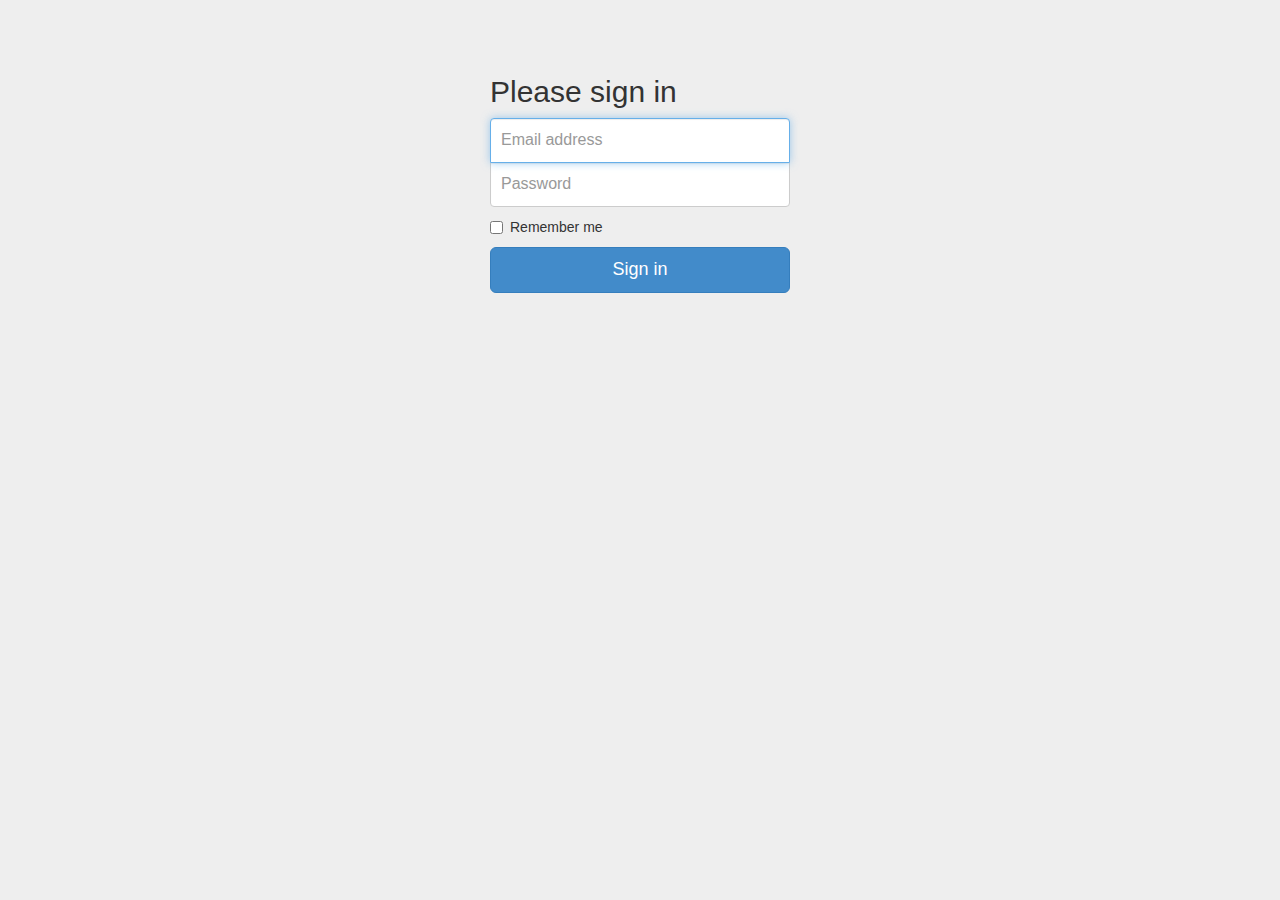
<file: bower_components/bootstrap/examples/signin/index.html>
<!DOCTYPE html>
<html lang="en">
  <head>
    <meta charset="utf-8">
    <meta name="viewport" content="width=device-width, initial-scale=1.0">
    <meta name="description" content="">
    <meta name="author" content="">
    <link rel="shortcut icon" href="../../assets/ico/favicon.png">

    <title>Signin Template for Bootstrap</title>

    <!-- Bootstrap core CSS -->
    <link href="../../dist/css/bootstrap.css" rel="stylesheet">

    <!-- Custom styles for this template -->
    <link href="signin.css" rel="stylesheet">

    <!-- HTML5 shim and Respond.js IE8 support of HTML5 elements and media queries -->
    <!--[if lt IE 9]>
      <script src="../../assets/js/html5shiv.js"></script>
      <script src="../../assets/js/respond.min.js"></script>
    <![endif]-->
  </head>

  <body>

    <div class="container">

      <form class="form-signin">
        <h2 class="form-signin-heading">Please sign in</h2>
        <input type="text" class="form-control" placeholder="Email address" autofocus>
        <input type="password" class="form-control" placeholder="Password">
        <label class="checkbox">
          <input type="checkbox" value="remember-me"> Remember me
        </label>
        <button class="btn btn-lg btn-primary btn-block" type="submit">Sign in</button>
      </form>

    </div> <!-- /container -->


    <!-- Bootstrap core JavaScript
    ================================================== -->
    <!-- Placed at the end of the document so the pages load faster -->
  </body>
</html>
</file>
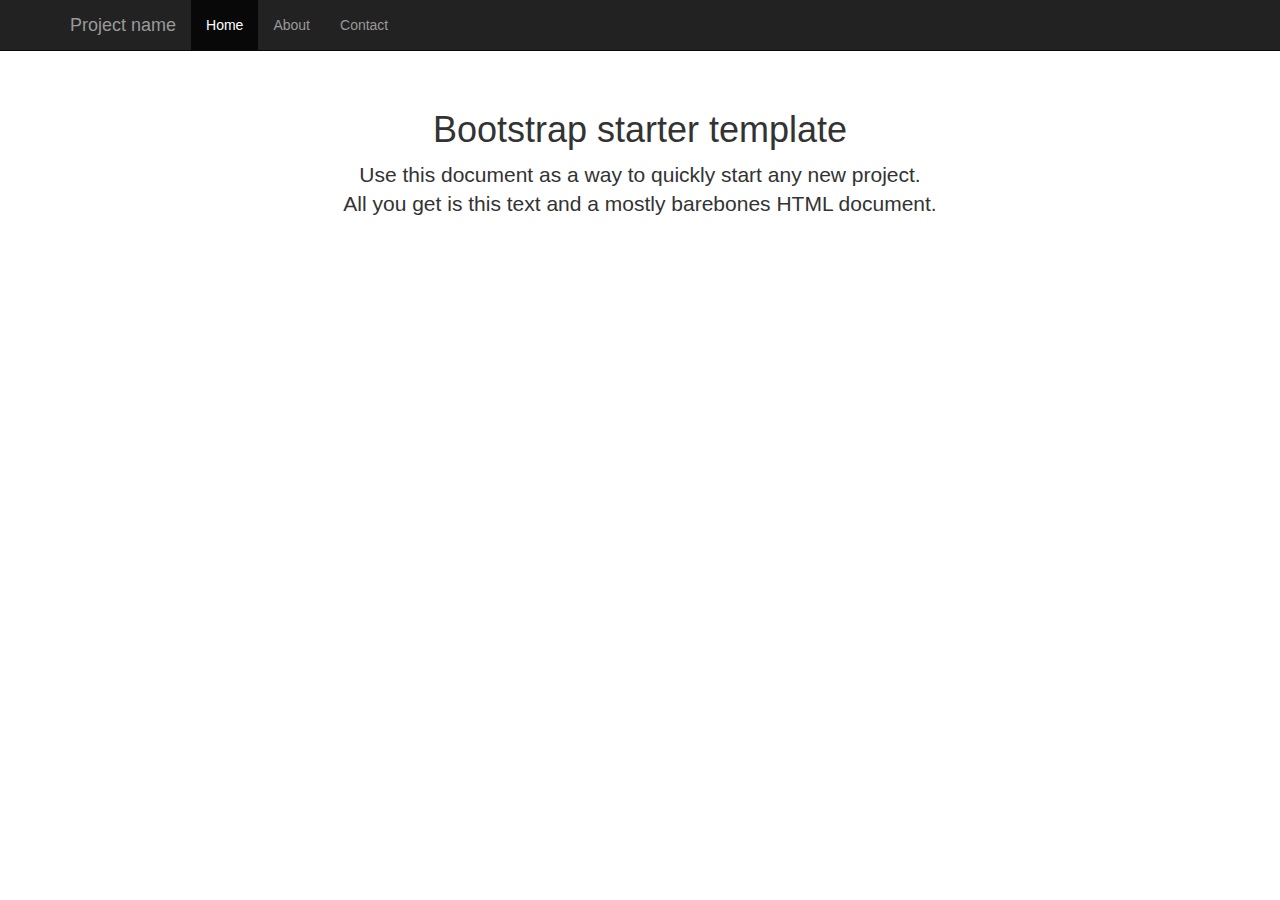
<file: bower_components/bootstrap/examples/starter-template/index.html>
<!DOCTYPE html>
<html lang="en">
  <head>
    <meta charset="utf-8">
    <meta name="viewport" content="width=device-width, initial-scale=1.0">
    <meta name="description" content="">
    <meta name="author" content="">
    <link rel="shortcut icon" href="../../assets/ico/favicon.png">

    <title>Starter Template for Bootstrap</title>

    <!-- Bootstrap core CSS -->
    <link href="../../dist/css/bootstrap.css" rel="stylesheet">

    <!-- Custom styles for this template -->
    <link href="starter-template.css" rel="stylesheet">

    <!-- HTML5 shim and Respond.js IE8 support of HTML5 elements and media queries -->
    <!--[if lt IE 9]>
      <script src="../../assets/js/html5shiv.js"></script>
      <script src="../../assets/js/respond.min.js"></script>
    <![endif]-->
  </head>

  <body>

    <div class="navbar navbar-inverse navbar-fixed-top">
      <div class="container">
        <div class="navbar-header">
          <button type="button" class="navbar-toggle" data-toggle="collapse" data-target=".navbar-collapse">
            <span class="icon-bar"></span>
            <span class="icon-bar"></span>
            <span class="icon-bar"></span>
          </button>
          <a class="navbar-brand" href="#">Project name</a>
        </div>
        <div class="collapse navbar-collapse">
          <ul class="nav navbar-nav">
            <li class="active"><a href="#">Home</a></li>
            <li><a href="#about">About</a></li>
            <li><a href="#contact">Contact</a></li>
          </ul>
        </div><!--/.nav-collapse -->
      </div>
    </div>

    <div class="container">

      <div class="starter-template">
        <h1>Bootstrap starter template</h1>
        <p class="lead">Use this document as a way to quickly start any new project.<br> All you get is this text and a mostly barebones HTML document.</p>
      </div>

    </div><!-- /.container -->


    <!-- Bootstrap core JavaScript
    ================================================== -->
    <!-- Placed at the end of the document so the pages load faster -->
    <script src="../../assets/js/jquery.js"></script>
    <script src="../../dist/js/bootstrap.min.js"></script>
  </body>
</html>
</file>
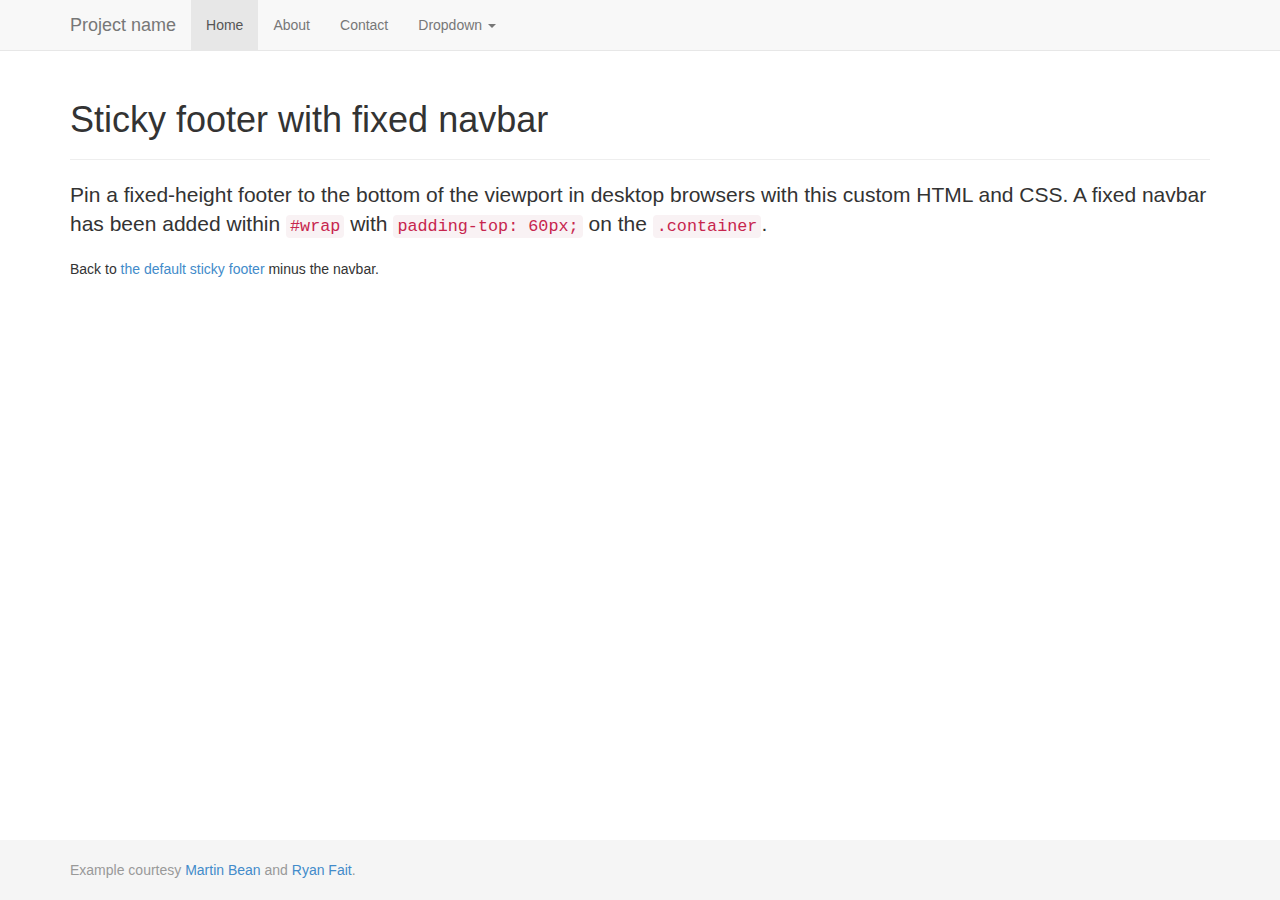
<file: bower_components/bootstrap/examples/sticky-footer-navbar/index.html>
<!DOCTYPE html>
<html lang="en">
  <head>
    <meta charset="utf-8">
    <meta name="viewport" content="width=device-width, initial-scale=1.0">
    <meta name="description" content="">
    <meta name="author" content="">
    <link rel="shortcut icon" href="../../assets/ico/favicon.png">

    <title>Sticky Footer Navbar Template for Bootstrap</title>

    <!-- Bootstrap core CSS -->
    <link href="../../dist/css/bootstrap.css" rel="stylesheet">

    <!-- Custom styles for this template -->
    <link href="sticky-footer-navbar.css" rel="stylesheet">

    <!-- HTML5 shim and Respond.js IE8 support of HTML5 elements and media queries -->
    <!--[if lt IE 9]>
      <script src="../../assets/js/html5shiv.js"></script>
      <script src="../../assets/js/respond.min.js"></script>
    <![endif]-->
  </head>

  <body>

    <!-- Wrap all page content here -->
    <div id="wrap">

      <!-- Fixed navbar -->
      <div class="navbar navbar-default navbar-fixed-top">
        <div class="container">
          <div class="navbar-header">
            <button type="button" class="navbar-toggle" data-toggle="collapse" data-target=".navbar-collapse">
              <span class="icon-bar"></span>
              <span class="icon-bar"></span>
              <span class="icon-bar"></span>
            </button>
            <a class="navbar-brand" href="#">Project name</a>
          </div>
          <div class="collapse navbar-collapse">
            <ul class="nav navbar-nav">
              <li class="active"><a href="#">Home</a></li>
              <li><a href="#about">About</a></li>
              <li><a href="#contact">Contact</a></li>
              <li class="dropdown">
                <a href="#" class="dropdown-toggle" data-toggle="dropdown">Dropdown <b class="caret"></b></a>
                <ul class="dropdown-menu">
                  <li><a href="#">Action</a></li>
                  <li><a href="#">Another action</a></li>
                  <li><a href="#">Something else here</a></li>
                  <li class="divider"></li>
                  <li class="dropdown-header">Nav header</li>
                  <li><a href="#">Separated link</a></li>
                  <li><a href="#">One more separated link</a></li>
                </ul>
              </li>
            </ul>
          </div><!--/.nav-collapse -->
        </div>
      </div>

      <!-- Begin page content -->
      <div class="container">
        <div class="page-header">
          <h1>Sticky footer with fixed navbar</h1>
        </div>
        <p class="lead">Pin a fixed-height footer to the bottom of the viewport in desktop browsers with this custom HTML and CSS. A fixed navbar has been added within <code>#wrap</code> with <code>padding-top: 60px;</code> on the <code>.container</code>.</p>
        <p>Back to <a href="../sticky-footer">the default sticky footer</a> minus the navbar.</p>
      </div>
    </div>

    <div id="footer">
      <div class="container">
        <p class="text-muted credit">Example courtesy <a href="http://martinbean.co.uk">Martin Bean</a> and <a href="http://ryanfait.com/sticky-footer/">Ryan Fait</a>.</p>
      </div>
    </div>


    <!-- Bootstrap core JavaScript
    ================================================== -->
    <!-- Placed at the end of the document so the pages load faster -->
    <script src="../../assets/js/jquery.js"></script>
    <script src="../../dist/js/bootstrap.min.js"></script>
  </body>
</html>
</file>
<file: css/storytime.css>
body {
  padding-top: 40px;
}
</file>
<file: bower_components/bootstrap/examples/grid/grid.css>
.container {
  padding-left: 15px;
  padding-right: 15px;
}

h4 {
  margin-top: 25px;
}
.row {
  margin-bottom: 20px;
}
.row .row {
  margin-top: 10px;
  margin-bottom: 0;
}
[class*="col-"] {
  padding-top: 15px;
  padding-bottom: 15px;
  background-color: #eee;
  border: 1px solid #ddd;
  background-color: rgba(86,61,124,.15);
  border: 1px solid rgba(86,61,124,.2);
}

hr {
  margin-top: 40px;
  margin-bottom: 40px;
}
</file>
<file: bower_components/bootstrap/examples/jumbotron-narrow/jumbotron-narrow.css>
/* Space out content a bit */
body {
  padding-top: 20px;
  padding-bottom: 20px;
}

/* Everything but the jumbotron gets side spacing for mobile first views */
.header,
.marketing,
.footer {
  padding-left: 15px;
  padding-right: 15px;
}

/* Custom page header */
.header {
  border-bottom: 1px solid #e5e5e5;
}
/* Make the masthead heading the same height as the navigation */
.header h3 {
  margin-top: 0;
  margin-bottom: 0;
  line-height: 40px;
  padding-bottom: 19px;
}

/* Custom page footer */
.footer {
  padding-top: 19px;
  color: #777;
  border-top: 1px solid #e5e5e5;
}

/* Customize container */
@media (min-width: 768px) {
  .container {
    max-width: 730px;
  }
}
.container-narrow > hr {
  margin: 30px 0;
}

/* Main marketing message and sign up button */
.jumbotron {
  text-align: center;
  border-bottom: 1px solid #e5e5e5;
}
.jumbotron .btn {
  font-size: 21px;
  padding: 14px 24px;
}

/* Supporting marketing content */
.marketing {
  margin: 40px 0;
}
.marketing p + h4 {
  margin-top: 28px;
}

/* Responsive: Portrait tablets and up */
@media screen and (min-width: 768px) {
  /* Remove the padding we set earlier */
  .header,
  .marketing,
  .footer {
    padding-left: 0;
    padding-right: 0;
  }
  /* Space out the masthead */
  .header {
    margin-bottom: 30px;
  }
  /* Remove the bottom border on the jumbotron for visual effect */
  .jumbotron {
    border-bottom: 0;
  }
}
</file>
<file: bower_components/bootstrap/examples/jumbotron/jumbotron.css>
/* Move down content because we have a fixed navbar that is 50px tall */
body {
  padding-top: 50px;
  padding-bottom: 20px;
}
</file>
<file: bower_components/bootstrap/examples/justified-nav/justified-nav.css>
body {
  padding-top: 20px;
}

.footer {
  border-top: 1px solid #eee;
  margin-top: 40px;
  padding-top: 40px;
  padding-bottom: 40px;
}

/* Main marketing message and sign up button */
.jumbotron {
  text-align: center;
  background-color: transparent;
}
.jumbotron .btn {
  font-size: 21px;
  padding: 14px 24px;
}

/* Customize the nav-justified links to be fill the entire space of the .navbar */

.nav-justified {
  background-color: #eee;
  border-radius: 5px;
  border: 1px solid #ccc;
}
.nav-justified > li > a {
  padding-top: 15px;
  padding-bottom: 15px;
  color: #777;
  font-weight: bold;
  text-align: center;
  border-bottom: 1px solid #d5d5d5;
  background-color: #e5e5e5; /* Old browsers */
  background-repeat: repeat-x; /* Repeat the gradient */
  background-image: -moz-linear-gradient(top, #f5f5f5 0%, #e5e5e5 100%); /* FF3.6+ */
  background-image: -webkit-gradient(linear, left top, left bottom, color-stop(0%,#f5f5f5), color-stop(100%,#e5e5e5)); /* Chrome,Safari4+ */
  background-image: -webkit-linear-gradient(top, #f5f5f5 0%,#e5e5e5 100%); /* Chrome 10+,Safari 5.1+ */
  background-image: -ms-linear-gradient(top, #f5f5f5 0%,#e5e5e5 100%); /* IE10+ */
  background-image: -o-linear-gradient(top, #f5f5f5 0%,#e5e5e5 100%); /* Opera 11.10+ */
  filter: progid:DXImageTransform.Microsoft.gradient( startColorstr='#f5f5f5', endColorstr='#e5e5e5',GradientType=0 ); /* IE6-9 */
  background-image: linear-gradient(top, #f5f5f5 0%,#e5e5e5 100%); /* W3C */
}
.nav-justified > .active > a,
.nav-justified > .active > a:hover,
.nav-justified > .active > a:focus {
  background-color: #ddd;
  background-image: none;
  box-shadow: inset 0 3px 7px rgba(0,0,0,.15);
}
.nav-justified > li:first-child > a {
  border-radius: 5px 5px 0 0;
}
.nav-justified > li:last-child > a {
  border-bottom: 0;
  border-radius: 0 0 5px 5px;
}

@media (min-width: 768px) {
  .nav-justified {
    max-height: 52px;
  }
  .nav-justified > li > a {
    border-left: 1px solid #fff;
    border-right: 1px solid #d5d5d5;
  }
  .nav-justified > li:first-child > a {
    border-left: 0;
    border-radius: 5px 0 0 5px;
  }
  .nav-justified > li:last-child > a {
    border-radius: 0 5px 5px 0;
    border-right: 0;
  }
}

/* Responsive: Portrait tablets and up */
@media screen and (min-width: 768px) {
  /* Remove the padding we set earlier */
  .masthead,
  .marketing,
  .footer {
    padding-left: 0;
    padding-right: 0;
  }
}
</file>
<file: bower_components/bootstrap/examples/navbar-fixed-top/navbar-fixed-top.css>
body {
  min-height: 2000px;
  padding-top: 70px;
}
</file>
<file: bower_components/bootstrap/examples/navbar-static-top/navbar-static-top.css>
body {
  min-height: 2000px;
}

.navbar-static-top {
  margin-bottom: 19px;
}
</file>
<file: bower_components/bootstrap/examples/navbar/navbar.css>
body {
padding: 30px;
}

.navbar {
margin-bottom: 30px;
}
</file>
<file: bower_components/bootstrap/examples/non-responsive/non-responsive.css>
/* Template-specific stuff
 *
 * Customizations just for the template—these are not necessary for anything
 * with disabling the responsiveness.
 */

/* Account for fixed navbar */
body {
  padding-top: 70px;
  padding-bottom: 30px;
}

/* Finesse the page header spacing */
.page-header {
  margin-bottom: 30px;
}
.page-header .lead {
  margin-bottom: 10px;
}


/* Non-responsive overrides
 *
 * Utilitze the following CSS to disable the responsive-ness of the container,
 * grid system, and navbar.
 */

/* Reset the container */
.container {
  max-width: none !important;
  width: 970px;
}

/* Demonstrate the grids */
.col-xs-4 {
  padding-top: 15px;
  padding-bottom: 15px;
  background-color: #eee;
  border: 1px solid #ddd;
  background-color: rgba(86,61,124,.15);
  border: 1px solid rgba(86,61,124,.2);
}

.container .navbar-header,
.container .navbar-collapse {
  margin-right: 0;
  margin-left: 0;
}

/* Always float the navbar header */
.navbar-header {
  float: left;
}

/* Undo the collapsing navbar */
.navbar-collapse {
  display: block !important;
  height: auto !important;
  padding-bottom: 0;
  overflow: visible !important;
}

.navbar-toggle {
  display: none;
}

.navbar-brand {
  margin-left: -15px;
}

/* Always apply the floated nav */
.navbar-nav {
  float: left;
  margin: 0;
}
.navbar-nav > li {
  float: left;
}
.navbar-nav > li > a {
  padding: 15px;
}

/* Redeclare since we override the float above */
.navbar-nav.navbar-right {
  float: right;
}

/* Undo custom dropdowns */
.navbar .open .dropdown-menu {
  position: absolute;
  float: left;
  background-color: #fff;
  border: 1px solid #cccccc;
  border: 1px solid rgba(0, 0, 0, 0.15);
  border-width: 0 1px 1px;
  border-radius: 0 0 4px 4px;
  -webkit-box-shadow: 0 6px 12px rgba(0, 0, 0, 0.175);
          box-shadow: 0 6px 12px rgba(0, 0, 0, 0.175);
}
.navbar .open .dropdown-menu > li > a {
  color: #333;
}
.navbar .open .dropdown-menu > li > a:hover,
.navbar .open .dropdown-menu > li > a:focus,
.navbar .open .dropdown-menu > .active > a,
.navbar .open .dropdown-menu > .active > a:hover,
.navbar .open .dropdown-menu > .active > a:focus {
  color: #fff !important;
  background-color: #428bca !important;
}
.navbar .open .dropdown-menu > .disabled > a,
.navbar .open .dropdown-menu > .disabled > a:hover,
.navbar .open .dropdown-menu > .disabled > a:focus {
  color: #999 !important;
  background-color: transparent !important;
}
</file>
<file: bower_components/bootstrap/examples/offcanvas/offcanvas.css>
/*
 * Style twaks
 * --------------------------------------------------
 */
body {
  padding-top: 70px;
}
footer {
  padding-left: 15px;
  padding-right: 15px;
}

/*
 * Off Canvas
 * --------------------------------------------------
 */
@media screen and (max-width: 768px) {
  .row-offcanvas {
    position: relative;
    -webkit-transition: all 0.25s ease-out;
    -moz-transition: all 0.25s ease-out;
    transition: all 0.25s ease-out;
  }

  .row-offcanvas-right
  .sidebar-offcanvas {
    right: -50%; /* 6 columns */
  }

  .row-offcanvas-left
  .sidebar-offcanvas {
    left: -50%; /* 6 columns */
  }

  .row-offcanvas-right.active {
    right: 50%; /* 6 columns */
  }

  .row-offcanvas-left.active {
    left: 50%; /* 6 columns */
  }

  .sidebar-offcanvas {
    position: absolute;
    top: 0;
    width: 50%; /* 6 columns */
  }
}
</file>
<file: bower_components/bootstrap/examples/signin/signin.css>
body {
  padding-top: 40px;
  padding-bottom: 40px;
  background-color: #eee;
}

.form-signin {
  max-width: 330px;
  padding: 15px;
  margin: 0 auto;
}
.form-signin .form-signin-heading,
.form-signin .checkbox {
  margin-bottom: 10px;
}
.form-signin .checkbox {
  font-weight: normal;
}
.form-signin .form-control {
  position: relative;
  font-size: 16px;
  height: auto;
  padding: 10px;
  -webkit-box-sizing: border-box;
     -moz-box-sizing: border-box;
          box-sizing: border-box;
}
.form-signin .form-control:focus {
  z-index: 2;
}
.form-signin input[type="text"] {
  margin-bottom: -1px;
  border-bottom-left-radius: 0;
  border-bottom-right-radius: 0;
}
.form-signin input[type="password"] {
  margin-bottom: 10px;
  border-top-left-radius: 0;
  border-top-right-radius: 0;
}
</file>
<file: bower_components/bootstrap/examples/starter-template/starter-template.css>
body {
  padding-top: 50px;
}
.starter-template {
  padding: 40px 15px;
  text-align: center;
}
</file>
<file: bower_components/bootstrap/examples/sticky-footer-navbar/sticky-footer-navbar.css>
/* Sticky footer styles
-------------------------------------------------- */

html,
body {
  height: 100%;
  /* The html and body elements cannot have any padding or margin. */
}

/* Wrapper for page content to push down footer */
#wrap {
  min-height: 100%;
  height: auto !important;
  height: 100%;
  /* Negative indent footer by its height */
  margin: 0 auto -60px;
  /* Pad bottom by footer height */
  padding: 0 0 60px;
}

/* Set the fixed height of the footer here */
#footer {
  height: 60px;
  background-color: #f5f5f5;
}


/* Custom page CSS
-------------------------------------------------- */
/* Not required for template or sticky footer method. */

#wrap > .container {
  padding: 60px 15px 0;
}
.container .credit {
  margin: 20px 0;
}

#footer > .container {
  padding-left: 15px;
  padding-right: 15px;
}

code {
  font-size: 80%;
}
</file>
